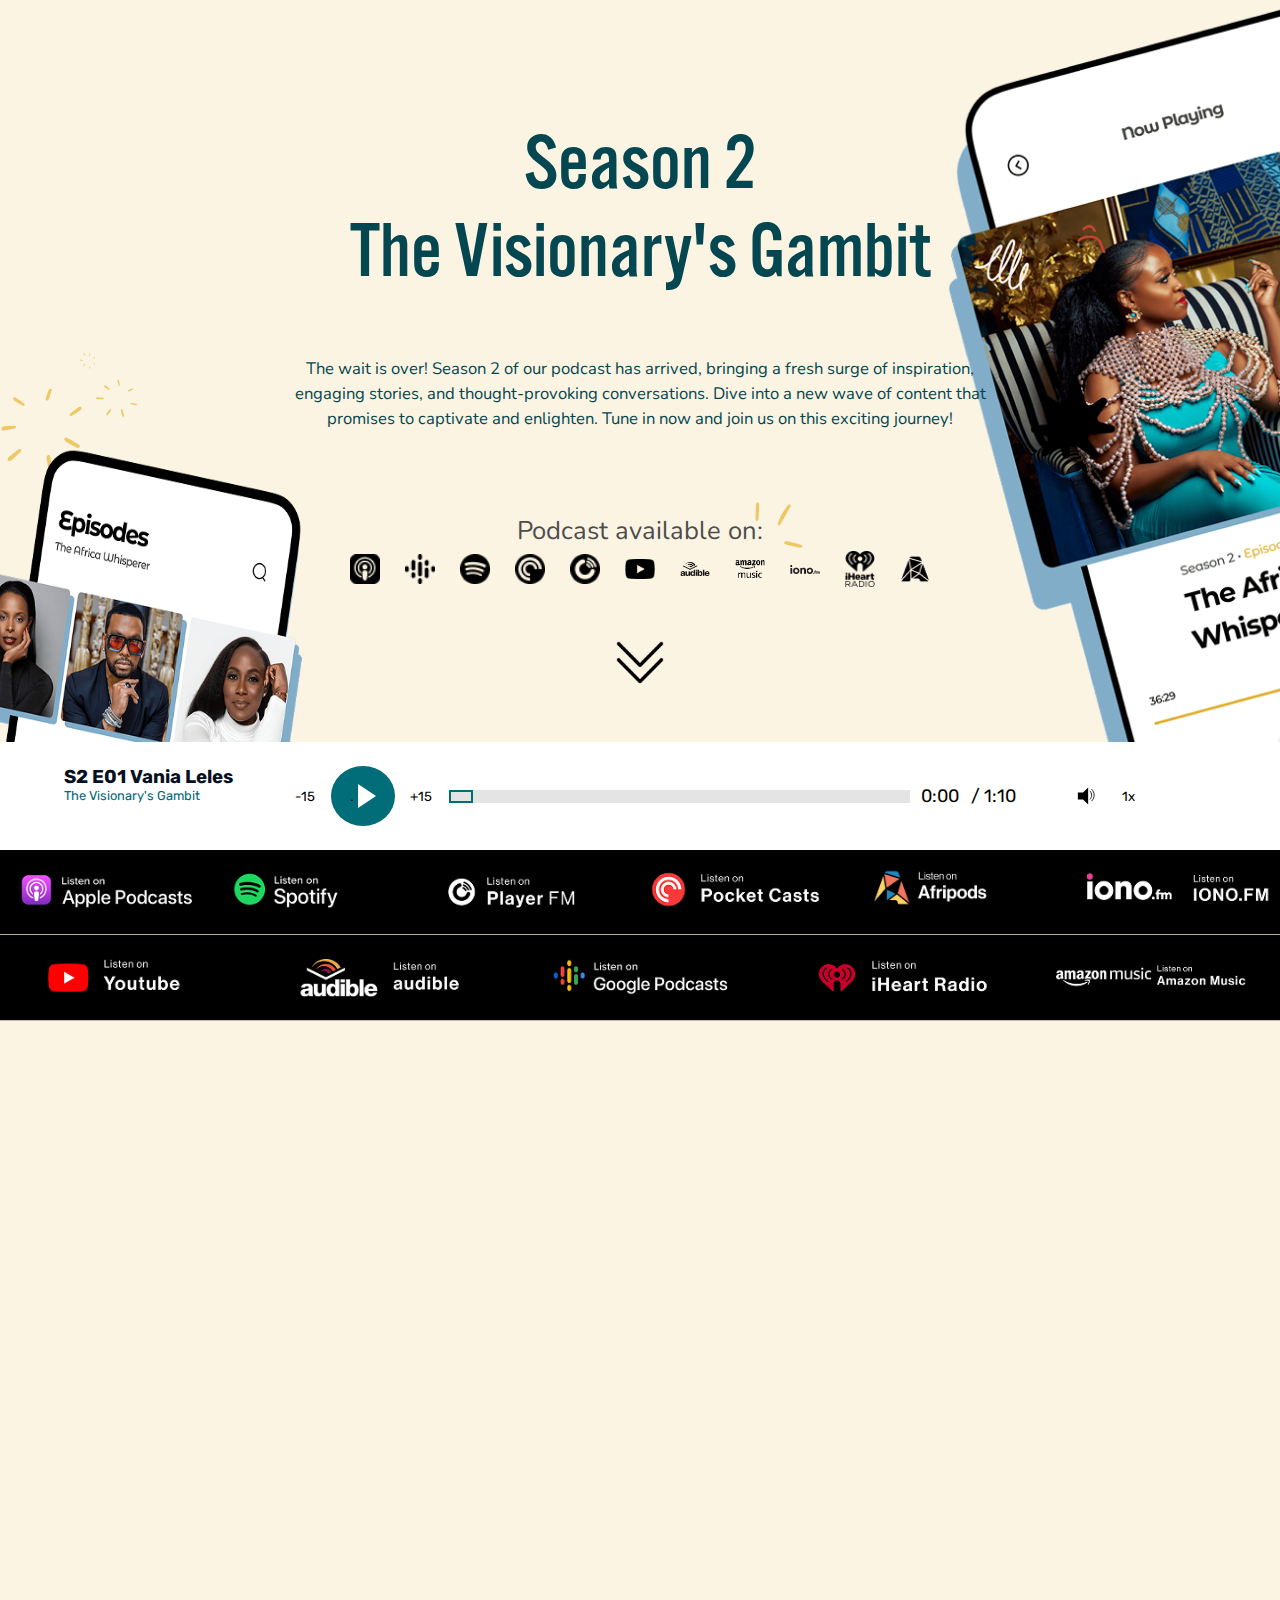
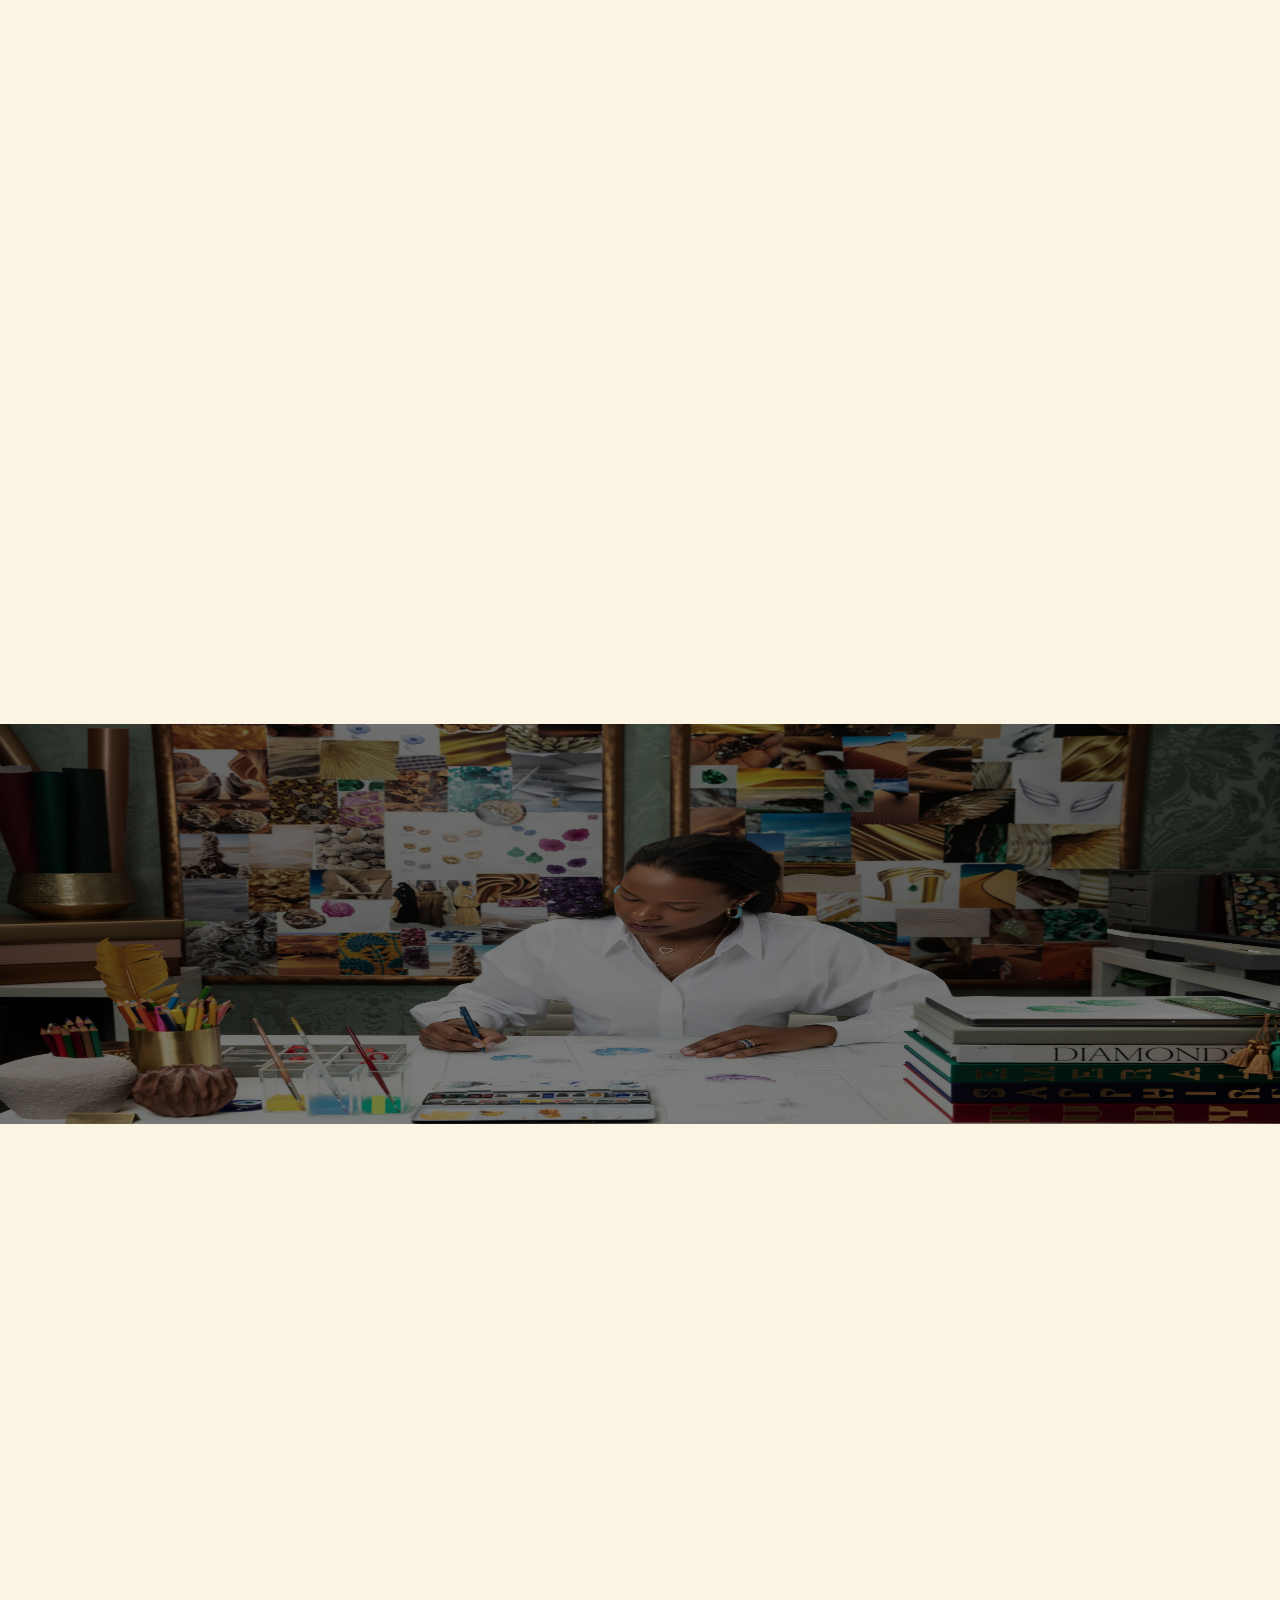
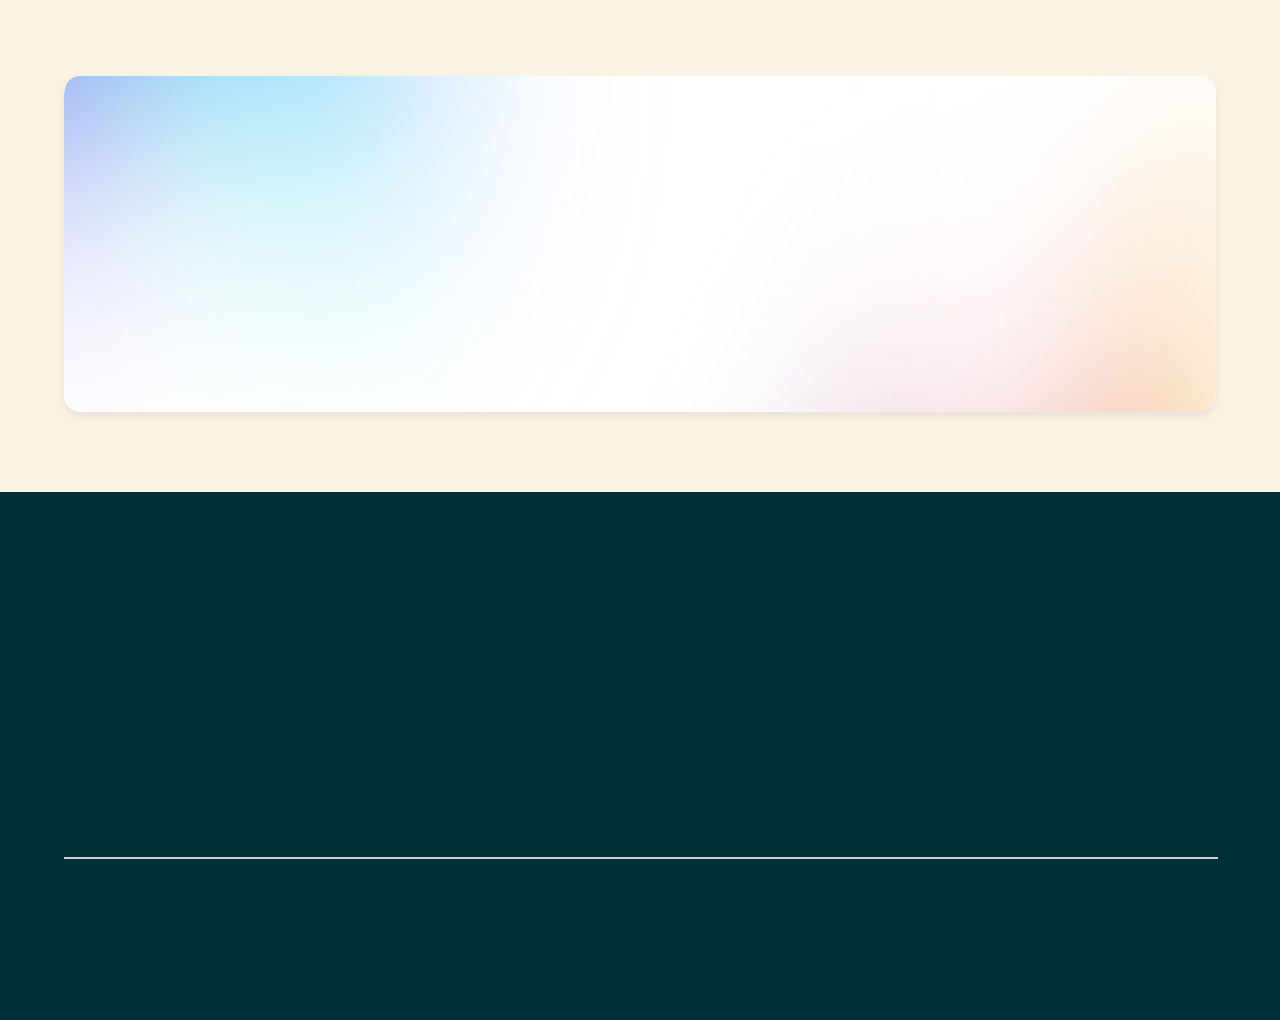
<file: index.html>
<!DOCTYPE html>
<html lang="en">
<head>
    <meta charset="UTF-8">
    <meta name="viewport" content="width=device-width, initial-scale=1.0">
    <title>Document</title>
    <link rel="preconnect" href="https://fonts.googleapis.com">
    <link rel="preconnect" href="https://fonts.gstatic.com" crossorigin>
    <link href="https://fonts.googleapis.com/css2?family=Nunito:ital,wght@0,200..1000;1,200..1000&display=swap" rel="stylesheet">
    <link rel="preconnect" href="https://fonts.googleapis.com">
    <link rel="preconnect" href="https://fonts.gstatic.com" crossorigin>
    <link href="https://fonts.googleapis.com/css2?family=Rubik:ital,wght@0,300..900;1,300..900&display=swap" rel="stylesheet">
    <link rel="stylesheet" href="AW.css">
</head>
<body>
        <div class="container">
            <div id="header-sentinel"></div>
            <header class="header">
            <nav class="header_content">
                <img src="./Images/Logo-green.svg.svg" alt="" class="header_logo">
                <button type="button" id="menu_button"><img src="./Images/menu.png" alt="">.</button>
                <div class="links_box">
                    <button type="button" id="x_button" ><img src="./Images/close.png" alt="">.</button>
                    <ul class="links">
                        <li><a href="./AW.html" class="link_item1"><span>•</span>HOME</a></li>
                        <li><a href="" class="link_item">ABOUT LEE</a></li>
                        <li><a href="" class="link_item">PODCAST</a></li>
                    </ul>
                    <ul class="links">
                        <li><a href="" class="link_item">OUR AWARDS</a></li>
                        <li><a href="" class="link_item">BLOG</a></li>
                        <li><a href="" class="link_item">SHE SPEAKS AFRICA</a></li>
                    </ul>
                    <button type="button" class="header_button button gradient-border" id="header-button"><img src="./Images/SVG1.png" alt="">GET IN TOUCH</button>
                </div>
            </nav>
        </header>
        <div class="menu"></div>
        <section class="hero_section section">
            <div class="hero_content reveal reveal-left">
                <h1 class="hero_title">Season 2 <br>
                    The Visionary's Gambit
                </h1>
                <p class="hero_desc">The wait is over! Season 2 of our podcast has arrived, bringing a fresh surge of inspiration,
engaging stories, and thought-provoking conversations. Dive into a new wave of content
that promises to captivate and enlighten. Tune in now and join us on this exciting journey!
                </p>
                <div class="podcast">
                    <p class="hero_subtext">Podcast available on:</p>
                    <div class="podcasts_logos">
                    <img src="./Images/Apple Podcast.png" data-src="./Images/Apple Podcast.png" alt="" class="podcast_logo">
                    <img src="./Images/Google Podcasts.png" data-src="./Images/Google Podcast.png" alt="" class="podcast_logo">
                    <img src="./Images/Spotify.png" data-src="./Images/Spotify.png" alt="" class="podcast_logo">
                    <img src="./Images/Pocket Casts.png" data-src="./Images/Pocket Casts.png" alt="" class="podcast_logo">
                    <img src="./Images/Player FM.png" data-src="./Images/PlayerFM.png" alt="" class="podcast_logo">
                    <img src="./Images/Youtube.png" data-src="./Images/Youtube.png" alt="" class="podcast_logo">
                    <img src="./Images/Audible.png" data-src="./Images/Audible.png" alt="" class="podcast_logo">
                    <img src="./Images/Amazon Music.png" data-src="./Images/AmazonMusic.png" alt="" class="podcast_logo">
                    <img src="./Images/Iono.png" data-src="./Images/Iono.png" alt="" class="podcast_logo">
                    <img src="./Images/iHeart Radio.png" data-src="./Images/iHeart Radio.png" alt="" class="podcast_logo">
                    <img src="./Images/Afripods.png" data-src="./Images/Afripods.png" alt="" class="podcast_logo">
                    </div>
                </div>
                <img src="./Images/noun-double-arrow-down-1624568.png" data-src="./Images/noun-double-arrow-down-1624568.png" class="arrow" alt="">
        </section>
        <section class="section">
            <div class="player_container">
                    <div class="player reveal reveal-left">
                        <div class="player_info">
                            <h3 class="player_title">S2 E01 Vania Leles
                            </h3>
                            <p class="player_category">The Visionary's Gambit</p>
                        </div>
                        <div class="audio_player">
                            <div class="aplayer">
                                <audio id="audio" src="./Audio.mp3">
                                </audio>
                                <button type="button" class="skip-btn" id="backward-btn">-15</button>
                                <button type="button" class="play-btn gradient-border" id="playBtn">.
                                    <div class="triangle"></div>
                                    <img src="./Images/PlayIcon.png" alt="" class="play-icon">
                                </button>
                                <button type="button" class="skip-btn" id="forward-btn">+15</button>
                                <input placeholder="0" type="range" id="seek" value="0" min="0" max="100">
                                <div class="player2">
                                    <p id="time"><span id="current_time">0:00</span> &nbsp; / <span id="duration">&nbsp;3:00</span>
                                </p>
                                <div class="volume-container">
                                    <button class="volume-btn" id="volBtn">.
                                        <svg width="64" height="64" viewBox="0 0 64 64" xmlns="http://www.w3.org/2000/svg">
                                            <rect width="64" height="64" fill="none"/>
                                            <path d="M16 24v16h12l12 12V12L28 24H16z" fill="#000"/>
                                            <path d="M44 20c2.7 2.7 4 6.3 4 10s-1.3 7.3-4 10" stroke="#000" stroke-width="2" fill="none"/>
                                            <path d="M48 16c4 4 6 9.3 6 14s-2 10-6 14" stroke="#000" stroke-width="2" fill="none"/>
                                        </svg>
                                    </button>
                                    <input placeholder="." type="range" id="volSlider" min="0" max="1" step="0.01" value="1">
                                </div>
                                <button type="button" class="skip-btn" id="repeat-btn">1x</button>
                                </div>
                            </div>
                        </div>
                    </div>
            </div>
            <div class="platform-section reveal reveal-left">
                    <img src="./Images/Platform 1 Section.png" data-src="./Images/Platform 1 Section.png" alt="" class="platform">
                    <img src="./Images/Platform 2 Section.png" data-src="./Images/Platform 2 Section.png" alt="" class="platform">
            </div>
        </section>
        <section class="section">
            <div class="about_content">
                    <div class="about_left reveal reveal-left">
                        <h2 class="about_title">About LEE KASUMBA</h2>
                        <p class="about_desc">
                            Lee Nabunya Kasumba, a Pan-African creative strategist, embraces
                            diverse African culture through her career in music, media, and popular
                            culture. With Ugandan origins, South African upbringing, and Pan-
                            African values, she champions excellence and upliftment. As a
                            conversationalist and industry expert, she underscores her commitment
                            to Africa’s rich talent and heritage.
                        </p>
                        <a href="">READ MORE ></a>
                    </div>
                    <div class="about_right reveal reveal-right">
                        <img src="./Images/Lee-Kasumba.webp.png" data-src="./Images/Lee-Kasumba.webp.png" alt="">
                    </div>
                </div>
        </section>
        <section class="section">
            <div class="episodes_section">
                <div class="episides_head reveal reveal-left">
                    <h2 class="episodes_header">Season 1 Episodes</h2>
                </div>
                <div class="more reveal reveal-left">
                    <a href="">BROWSE ALL ></a>
                    <div class="carousel_buttons">
                        <button type="button" class="carousel-button gradient-border" id="carousel-button-prev"></button>
                        <button type="button" class="carousel-button gradient-border" id="carousel-button-next"></button>
                    </div>
                </div>
                <div class="carousel reveal reveal-right" id="carousel">
                    <div class="episode_card">
                        <img src="./Images/episode9.png" data-src="./Images/episode9.png" alt="">
                        <div class="episode_details">
                            <button class="e-playBtn gradient-border">
                                <div class="e-triangle"></div>
                            </button>
                            <h3 class="episode_title">E09 Eric Kaduru</h3>
                            <p class="chessmasters">Chess Masters</p>
                            <p class="episode-metadata">September 20, 2023  Episode 9</p>
                        </div>
                    </div>
                    <div class="episode_card">
                        <img src="./Images/episode10.png" data-src="./Images/episode10.png" alt="">
                        <div class="episode_details">
                            <button class="e-playBtn gradient-border">
                                <div class="e-triangle"></div>
                            </button>
                            <h3 class="episode_title">E10 Agnes Soyode-Johnson</h3>
                            <p class="chessmasters">Chess Masters</p>
                            <p class="episode-metadata">September 20, 2023  Episode 10</p>
                        </div>
                    </div>
                    <div class="episode_card">

                        <img src="./Images/episode11.jpg" data-src="./Images/episode11.jpg" alt="">
                        <div class="episode_details">
                            <button class="e-playBtn gradient-border">
                                <div class="e-triangle"></div>
                        </button>
                        <h3 class="episode_title">E11 Ofentse Pitse</h3>
                        <p class="chessmasters">Chess Masters</p>
                        <p class="episode-metadata">September 20, 2023  Episode 11</p>
                    </div>
                </div>
                <div class="episode_card">
                        <img src="./Images/episode12.png" data-src="./Images/episode12.png" alt="">
                        <div class="episode_details">
                            <button class="e-playBtn gradient-border">
                                <div class="e-triangle"></div>
                            </button>
                            <h3 class="episode_title">E12 Chita Mumba Zulu</h3>
                            <p class="chessmasters">Chess Masters</p>
                            <p class="episode-metadata">September 20, 2023  Episode 12</p>
                        </div>
                    </div>
                    <div class="episode_card">
                        <img src="./Images/episode13.png"data-src="./Images/episode13.png" alt="">
                        <div class="episode_details">
                            <button class="e-playBtn gradient-border">
                                <div class="e-triangle"></div>
                            </button>
                            <h3 class="episode_title">E13 Omar Degan</h3>
                            <p class="chessmasters">Chess Masters</p>
                            <p class="episode-metadata">September 20, 2023  Episode 13</p>
                        </div>
                    </div>
            </div>
        </section>
        <section class="section">
            <div class="blog_section">
                <div class="blog_container">
                    <h1 class="blog_title reveal reveal-left">New Blog Post</h1>
                    <p class="blog_desc reveal reveal-left">Vania Leles: Restoring Africa’s Heritage, One Diamond at a Time.</p>
                    <button type="button" class="button reveal reveal-left gradient-border">READ MORE</button>
                </div>
            </div>
        </section>
        <section class="section">
            <div class="instagram_section">
                <h2 class="IG_header reveal reveal-left">Follow us On Instagram</h2>
                <div class="insta_content reveal reveal-right">
                    <img src="./Images/Link1.jpg" data-src="./Images/Link1.jpg" alt="" class="insta_image">
                    <img src="./Images/Link2.jpg" data-src="./Images/Link2.jpg" alt="" class="insta_image">
                    <img src="./Images/Link3.jpg" data-src="./Images/Link3.jpg" alt="" class="insta_image">
                </div>
            </div>
        </section>
        <section class="section">
            <div class="news_section">
                <div class="news_left reveal reveal-left">
                    <div class="news_texts">
                        <h2>Sign up for our newsletter!</h2>
                        <p>Get notified about updates and be the first to get early access to new episodes.</p>
                    </div>
                </div>
                <div class="news_form reveal reveal-right">
                    <div class="ninputs">
                        <input type="text" name="first-name" placeholder="Enter Your First Name" id="">
                        <input type="text" name="last-name" placeholder="Enter Your Last Name" id="">
                        <input type="email" name="email" placeholder="Enter Your Email Address" id="">
                    </div>
                    <div class="nbutton_box">
                        <button type="button" class="button gradient-border">SUBSCRIBE</button>
                    </div>
                </div>
            </div>
        </section>
        <footer>
            <div class="footer_contents">
                <div class="footer_top">
                    <div class="top p1 reveal reveal-left">
                        <img src="./Images/7c9122feb1fe8ab7cd3b3d92067972f02876684c.png" alt="">
                        <p>Navigating the intricate landscapes of business, culture and global influence from the African perspective.</p>
                    </div>
                    <div class="top p2 reveal reveal-right">
                        <h3>QUICK LINKS</h3>
                        <ul class="footer_links">
                            <li><a href="">About Lee Kasumba</a></li>
                            <li><a href="">Season 1 – Chess Masters</a></li>
                            <li><a href="">Season 2 – The Visionary’s Gambit</a></li>
                            <li><a href="">She Speaks Africa</a></li>
                            <li><a href="./Contact.html">Get in Touch</a></li>
                        </ul>
                    </div>
                    <div class="top p3 reveal reveal-left">
                        <h3>GET IN TOUCH</h3>
                        <div class="contacts">
                            <p>lee@theafricawhisperer.com</p>
                            <p>producer@theafricawhisperer.com</p>
                            <p>partnership@theafricawhisperer.com</p>
                            
                            <p>media@theafricawhisperer.com</p>
                        </div>
                    </div>
                    <div class="top p4 reveal reveal-right">
                        <h3>SUBSCRIBE AND FOLLOW US</h3>
                        <div class="socials_icons">
                            <img src="./Images/Twitter.png" alt=""class="social_icon">
                            <img src="./Images/Linkedin-icon-wrapper.png" alt="" class="social_icon gradient-border">
                            <img src="./Images/Instagram-icon-wrapper.png" alt="" class="social_icon">
                            <img src="./Images/Apple Podcast2.png" alt="" class="social_icon">
                            <img src="./Images/Google Podcast.png" alt="" class="social_icon">
                            <img src="./Images/Spotify2.png" alt="" class="social_icon">
                            <img src="./Images/Pocket Cast-icon-wrapper.png" alt="" class="social_icon">
                            <img src="./Images/Player FM-icon-wrapper.png" alt="" class="social_icon">
                            <img src="./Images/iheart-icon-wrapper.png" alt="" class="social_icon">
                            <img src="./Images/Youtube-icon-wrapper.png" alt="" class="social_icon">
                            <img src="./Images/Amazon Music-icon-wrapper.png" alt="" class="social_icon">
                            <img src="./Images/Afripods-icon-wrapper.png" alt="">
                        </div>
                        <div class="icons2">
                            <img src="./Images/Iono2.png" alt="" class="social_icon2">
                            <img src="./Images/Audible2.png" alt="" class="social_icon2">
                        </div>
                    </div>
                </div>
                <hr>
                <div class="footer_bottom ">
                    <p class="reveal reveal-left">Copyright © 2023 The Africa Whisperer – All Rights Reserved.</p>
                    <p class="reveal reveal-right">Powered by KoneWeb</p>
                </div>
            </div>
        </footer>
        <div id="popup-overlay" class="popup-overlay hidden">
        <div class="popup-box">
            <button class="close-popup" id="close-popup-btn">&times;</button>
            <div class="form-panel">
                <img src="./Images/Logo-green.svg.svg" class="sinlog_img form_img" alt="">
                <div class="form-container">
                    <form id="login-form" class="form">
                        <h2>Login</h2>
                        <div class="input-group">
                            <label for="login-email">Email</label>
                            <input type="email" id="login-email" required>
                        </div>
                        <div class="input-group">
                            <label for="login-password">Password</label>
                            <input type="password" id="login-password" required>
                        </div>
                        <button type="submit" class="gradient-border">Login</button>
                        <p>Don't have an account? <a href="#" id="show-signup">Sign up</a></p>
                    </form>
                    <form id="signup-form" class="form hidden">
                        <h2>Sign Up</h2>
                        <div class="input-group">
                            <label for="signup-username">Username</label>
                            <input type="text" id="signup-username" required>
                        </div>
                        <div class="input-group">
                            <label for="signup-email">Email</label>
                            <input type="email" id="signup-email" required>
                        </div>
                        <div class="input-group">
                            <label for="signup-password">Password</label>
                            <input type="password" id="signup-password" required>
                        </div>
                        <button type="submit" class="gradient-border">Sign Up</button>
                        <p>Already have an account? <a href="#" id="show-login">Login</a></p>
                    </form>
                </div>
            </div>
        </div>
    </div>
    </div>
    <script src="./AW.js"></script>
</body>
</html>
</file>
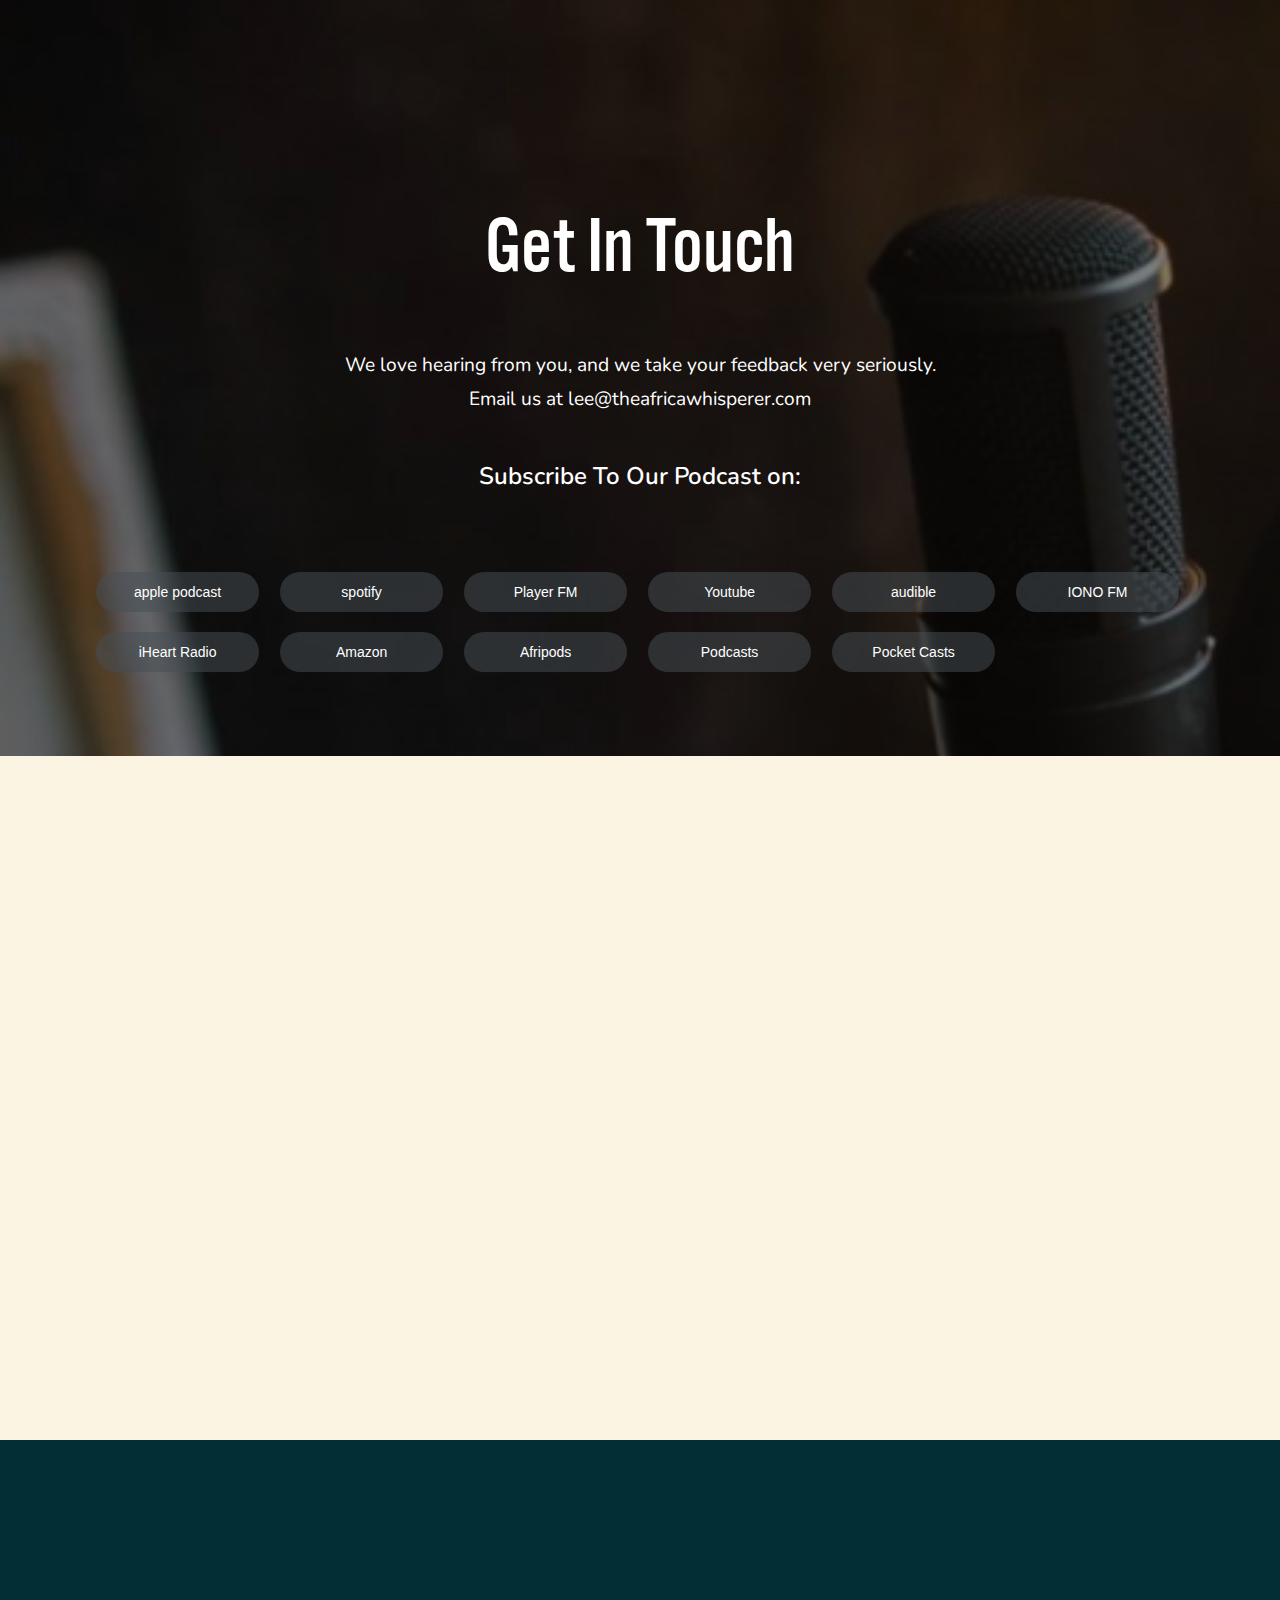
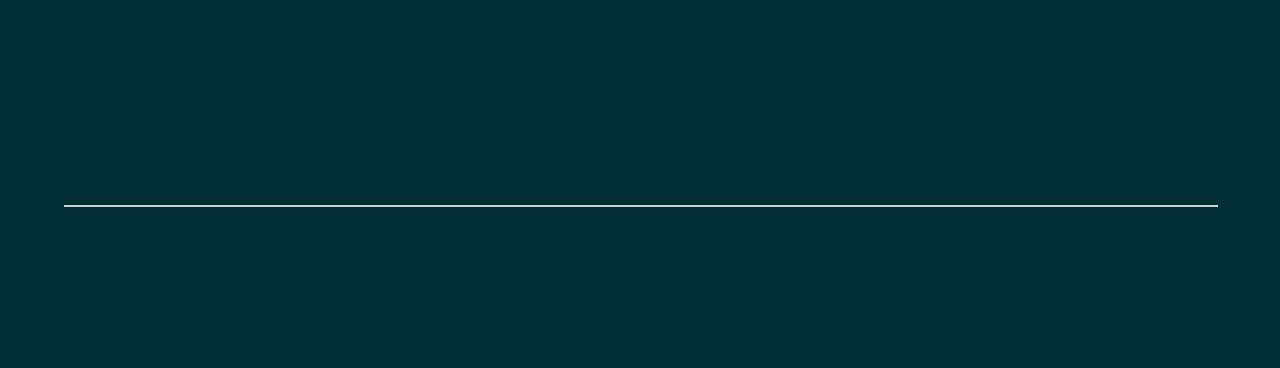
<file: Contact.html>
<!DOCTYPE html>
<html lang="en">
<head>
    <meta charset="UTF-8">
    <meta name="viewport" content="width=device-width, initial-scale=1.0">
    <title>Document</title>
    <link rel="preconnect" href="https://fonts.googleapis.com">
    <link rel="preconnect" href="https://fonts.gstatic.com" crossorigin>
    <link href="https://fonts.googleapis.com/css2?family=Nunito:ital,wght@0,200..1000;1,200..1000&display=swap" rel="stylesheet">
    <link rel="preconnect" href="https://fonts.googleapis.com">
    <link rel="preconnect" href="https://fonts.gstatic.com" crossorigin>
    <link href="https://fonts.googleapis.com/css2?family=Rubik:ital,wght@0,300..900;1,300..900&display=swap" rel="stylesheet">
    <link rel="stylesheet" href="Contact.css">
</head>
<body>
    <div class="container">
        <div id="header-sentinel"></div>
            <header class="header">
            <nav class="header_content">
                <img src="./Images/Logo-White.svg.svg" alt="" class="header_logo">
                <button type="button" id="menu_button"><img src="./Images/menu.png" alt="">-</button>
                <div class="links_box">
                    <button type="button" id="x_button" ><img src="./Images/close.png" alt="">-</button>
                    <ul class="links">
                        <li><a href="./AW.html" class="link_item1">HOME</a></li>
                        <li><a href="" class="link_item">ABOUT LEE</a></li>
                        <li><a href="" class="link_item">PODCAST</a></li>
                    </ul>
                    <ul class="links">
                        <li><a href="" class="link_item">OUR AWARDS</a></li>
                        <li><a href="" class="link_item">BLOG</a></li>
                        <li><a href="" class="link_item">SHE SPEAKS AFRICA</a></li>
                    </ul>
                    <button type="button" class="header_button button gradient-border" id="header-button"><img src="./Images/SVG.png" alt="">GET IN TOUCH</button>
                </div>
            </nav>
        </header>
        <section>
            <div class="section1">
                <div class="section1_content reveal reveal-right">
                    <h1 class="contact_title">Get In Touch</h1>
                    <div class="section1_desc">
                        <p>We love hearing from you, and we take your feedback very seriously.</p>
                        <p>Email us at lee@theafricawhisperer.com</p>
                    </div>
                    <p class="section1_subtitle">Subscribe To Our Podcast on:</p>
                    <div class="contact_buttons">
                        <button type="button" class="contact_button gradient-border">apple podcast</button>
                        <button type="button" class="contact_button gradient-border">spotify</button>
                        <button type="button" class="contact_button gradient-border">Player FM</button>
                        <button type="button" class="contact_button gradient-border">Youtube</button>
                        <button type="button" class="contact_button gradient-border">audible</button>
                        <button type="button" class="contact_button gradient-border">IONO FM</button>
                        <button type="button" class="contact_button gradient-border">iHeart Radio</button>
                        <button type="button" class="contact_button gradient-border">Amazon</button>
                        <button type="button" class="contact_button gradient-border">Afripods</button>
                        <button type="button" class="contact_button gradient-border">Podcasts</button>
                        <button type="button" class="contact_button gradient-border">Pocket Casts</button>
                    </div>
                </div>
            </div>
        </section>
        <section>
            <div class="section2">
                <div class="section2_content">
                    <div class="S2_left reveal reveal-left">
                        <h2 class="section2_head">Contact Us</h2>
                        <h3>GET IN TOUCH</h3>
                        <div class="left_emails">
                            <p>hello@theafricawhisperer.com</p>
                            <p>producer@theafricawhisperer.com</p>
                        </div>
                        <div class="lefticons">
                            <img src="./Images/span.elementor-button-icon1.png" alt="">
                            <img src="./Images/span.elementor-button-icon2.png" alt="">
                        </div>
                    </div>
                    <div class="S2_right reveal reveal-right">
                        <h2 class="section2_head">Send Us A Message</h2>
                        <p>Kindly fill the form below for all enquiries and our team will get in touch with you.</p>
                        <div class="name_box">
                            <input type="text" name="first-name" placeholder="First Name">
                            <input type="text" name="last-name" placeholder="Last Name">
                        </div>
                        <input type="email" name="email" id="" placeholder="Email">
                        <input type="text" name="message_area" placeholder="Enter Your Message" id="">
                        <button type="button" class="gradient-border" id="contacts_button">Submit</button>
                    </div>
                </div>
            </div>
        </section>
        <footer>
            <div class="footer_contents">
                <div class="footer_top">
                    <div class="top p1 reveal reveal-left">
                        <img src="./Images/7c9122feb1fe8ab7cd3b3d92067972f02876684c.png" alt="">
                        <p>Navigating the intricate landscapes of business, culture and global influence from the African perspective.</p>
                    </div>
                    <div class="top p2 reveal reveal-left">
                        <h3>QUICK LINKS</h3>
                        <ul class="footer_links">
                            <li><a href="">About Lee Kasumba</a></li>
                            <li><a href="">Season 1 – Chess Masters</a></li>
                            <li><a href="">Season 2 – The Visionary’s Gambit</a></li>
                            <li><a href="">She Speaks Africa</a></li>
                            <li><a href="./Contact.html">Get in Touch</a></li>
                        </ul>
                    </div>
                    <div class="top p3 reveal reveal-right">
                        <h3>GET IN TOUCH</h3>
                        <div class="contacts">
                            <p>lee@theafricawhisperer.com</p>
                            <p>producer@theafricawhisperer.com</p>
                            <p>partnership@theafricawhisperer.com</p>
                            
                            <p>media@theafricawhisperer.com</p>
                        </div>
                    </div>
                    <div class="top p4 reveal reveal-right">
                        <h3>SUBSCRIBE AND FOLLOW US</h3>
                        <div class="socials_icons">
                            <img src="./Images/Twitter.png" alt=""class="social_icon">
                            <img src="./Images/Linkedin-icon-wrapper.png" alt="" class="social_icon">
                            <img src="./Images/Instagram-icon-wrapper.png" alt="" class="social_icon">
                            <img src="./Images/Apple Podcast2.png" alt="" class="social_icon">
                            <img src="./Images/Google Podcast.png" alt="" class="social_icon">
                            <img src="./Images/Spotify2.png" alt="" class="social_icon">
                            <img src="./Images/Pocket Cast-icon-wrapper.png" alt="" class="social_icon">
                            <img src="./Images/Player FM-icon-wrapper.png" alt="" class="social_icon">
                            <img src="./Images/iheart-icon-wrapper.png" alt="" class="social_icon">
                            <img src="./Images/Youtube-icon-wrapper.png" alt="" class="social_icon">
                            <img src="./Images/Amazon Music-icon-wrapper.png" alt="" class="social_icon">
                            <img src="./Images/Afripods-icon-wrapper.png" alt="">
                        </div>
                        <div class="icons2">
                            <img src="./Images/Iono2.png" alt="" class="social_icon2">
                            <img src="./Images/Audible2.png" alt="" class="social_icon2">
                        </div>
                    </div>
                </div>
                <hr>
                <div class="footer_bottom ">
                    <p class="reveal reveal-left">Copyright © 2023 The Africa Whisperer – All Rights Reserved.</p>
                    <p class="reveal reveal-right">Powered by KoneWeb</p>
                </div>
            </div>
        </footer>
        <div id="popup-overlay" class="popup-overlay hidden">
        <div class="popup-box">
            <button class="close-popup" id="close-popup-btn">&times;</button>
            <div class="form-panel">
                <img src="./Images/Logo-green.svg.svg" class="sinlog_img form_img" alt="">
                <div class="form-container">
                    <form id="login-form" class="form">
                        <h2>Login</h2>
                        <div class="input-group">
                            <label for="login-email">Email</label>
                            <input type="email" id="login-email" required>
                        </div>
                        <div class="input-group">
                            <label for="login-password">Password</label>
                            <input type="password" id="login-password" required>
                        </div>
                        <button type="submit">Login</button>
                        <p>Don't have an account? <a href="#" id="show-signup">Sign up</a></p>
                    </form>
                    <form id="signup-form" class="form hidden">
                        <h2>Sign Up</h2>
                        <div class="input-group">
                            <label for="signup-username">Username</label>
                            <input type="text" id="signup-username" required>
                        </div>
                        <div class="input-group">
                            <label for="signup-email">Email</label>
                            <input type="email" id="signup-email" required>
                        </div>
                        <div class="input-group">
                            <label for="signup-password">Password</label>
                            <input type="password" id="signup-password" required>
                        </div>
                        <button type="submit">Sign Up</button>
                        <p>Already have an account? <a href="#" id="show-login">Login</a></p>
                    </form>
                </div>
            </div>
        </div>
    </div>
    </div>
    <script src="./AW.js"></script>
</body>
</html>
</file>
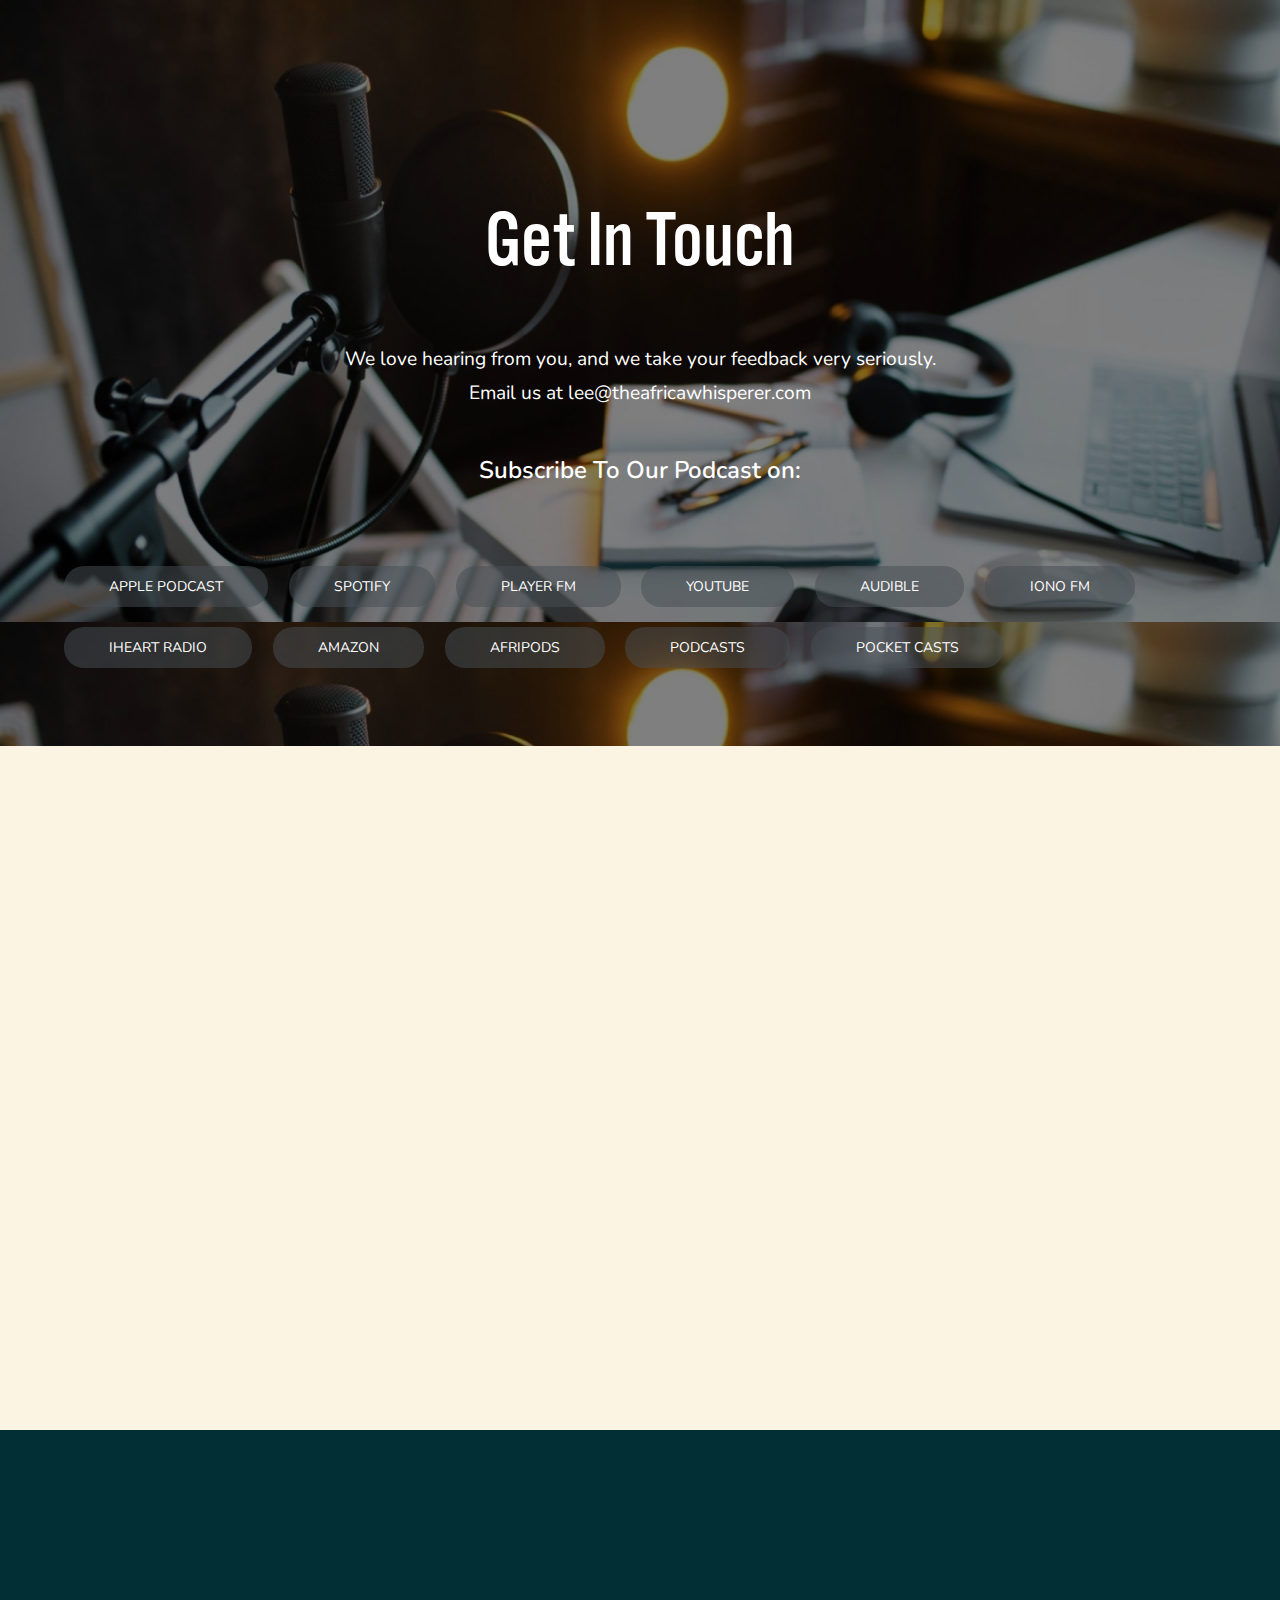
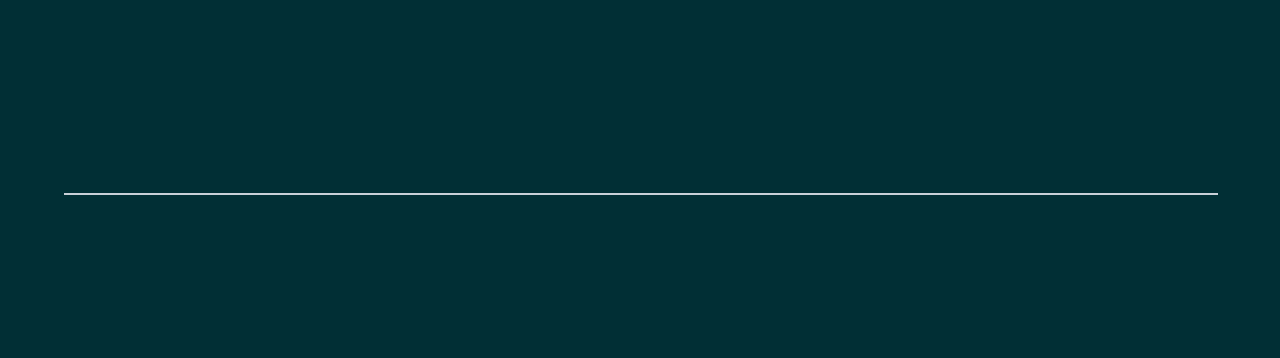
<file: contact.html>
<!DOCTYPE html>
<html lang="en">
<head>
    <meta charset="UTF-8">
    <meta name="viewport" content="width=device-width, initial-scale=1.0">
    <title>Document</title>
    <link rel="preconnect" href="https://fonts.googleapis.com">
    <link rel="preconnect" href="https://fonts.gstatic.com" crossorigin>
    <link href="https://fonts.googleapis.com/css2?family=Nunito:ital,wght@0,200..1000;1,200..1000&display=swap" rel="stylesheet">
    <link rel="preconnect" href="https://fonts.googleapis.com">
    <link rel="preconnect" href="https://fonts.gstatic.com" crossorigin>
    <link href="https://fonts.googleapis.com/css2?family=Rubik:ital,wght@0,300..900;1,300..900&display=swap" rel="stylesheet">
    <link rel="stylesheet" href="contact.css">
</head>
<body>
    <div class="container">
        <div id="header-sentinel"></div>
            <header class="header">
            <nav class="header_content">
                <img src="./Images/Logo-White.svg.svg" alt="" class="header_logo">
                <button type="button" id="menu_button"><img src="./Images/menu.png" alt="">-</button>
                <div class="links_box">
                    <button type="button" id="x_button" ><img src="./Images/close.png" alt="">-</button>
                    <ul class="links">
                        <li><a href="./index.html" class="link_item1">HOME</a></li>
                        <li><a href="" class="link_item">ABOUT LEE</a></li>
                        <li><a href="" class="link_item">PODCAST</a></li>
                    </ul>
                    <ul class="links">
                        <li><a href="" class="link_item">OUR AWARDS</a></li>
                        <li><a href="" class="link_item">BLOG</a></li>
                        <li><a href="" class="link_item">SHE SPEAKS AFRICA</a></li>
                    </ul>
                    <button type="button" class="header_button button gradient-border" id="header-button"><img src="./Images/SVG.png" alt="">GET IN TOUCH</button>
                </div>
            </nav>
        </header>
        <section>
            <div class="section1">
                <div class="section1_content reveal reveal-right">
                    <h1 class="contact_title">Get In Touch</h1>
                    <div class="section1_desc">
                        <p>We love hearing from you, and we take your feedback very seriously.</p>
                        <p>Email us at lee@theafricawhisperer.com</p>
                    </div>
                    <p class="section1_subtitle">Subscribe To Our Podcast on:</p>
                    <div class="contact_buttons">
                        <button type="button" class="contact_button gradient-border">APPLE PODCAST</button>
                        <button type="button" class="contact_button gradient-border">SPOTIFY</button>
                        <button type="button" class="contact_button gradient-border">PLAYER FM</button>
                        <button type="button" class="contact_button gradient-border">YOUTUBE</button>
                        <button type="button" class="contact_button gradient-border">AUDIBLE</button>
                        <button type="button" class="contact_button gradient-border">IONO FM</button>
                        <button type="button" class="contact_button gradient-border">IHEART RADIO</button>
                        <button type="button" class="contact_button gradient-border">AMAZON</button>
                        <button type="button" class="contact_button gradient-border">AFRIPODS</button>
                        <button type="button" class="contact_button gradient-border">PODCASTS</button>
                        <button type="button" class="contact_button gradient-border">POCKET CASTS</button>
                    </div>
                </div>
            </div>
        </section>
        <section>
            <div class="section2">
                <div class="section2_content">
                    <div class="S2_left reveal reveal-left">
                        <h2 class="section2_head">Contact Us</h2>
                        <h3>GET IN TOUCH</h3>
                        <div class="left_emails">
                            <p>hello@theafricawhisperer.com</p>
                            <p>producer@theafricawhisperer.com</p>
                        </div>
                        <div class="lefticons">
                            <img src="./Images/span.elementor-button-icon1.png" alt="">
                            <img src="./Images/span.elementor-button-icon2.png" alt="">
                        </div>
                    </div>
                    <div class="S2_right reveal reveal-right">
                        <h2 class="section2_head">Send Us A Message</h2>
                        <p>Kindly fill the form below for all enquiries and our team will get in touch with you.</p>
                        <div class="name_box">
                            <input type="text" name="first-name" placeholder="First Name">
                            <input type="text" name="last-name" placeholder="Last Name">
                        </div>
                        <input type="email" name="email" id="" placeholder="Email">
                        <input type="text" name="message_area" placeholder="Enter Your Message" id="">
                        <button type="button" class="gradient-border" id="contacts_button">Submit</button>
                    </div>
                </div>
            </div>
        </section>
        <footer>
            <div class="footer_contents">
                <div class="footer_top">
                    <div class="top p1 reveal reveal-left">
                        <img src="./Images/7c9122feb1fe8ab7cd3b3d92067972f02876684c.png" alt="">
                        <p>Navigating the intricate landscapes of business, culture and global influence from the African perspective.</p>
                    </div>
                    <div class="top p2 reveal reveal-left">
                        <h3>QUICK LINKS</h3>
                        <ul class="footer_links">
                            <li><a href="">About Lee Kasumba</a></li>
                            <li><a href="">Season 1 – Chess Masters</a></li>
                            <li><a href="">Season 2 – The Visionary’s Gambit</a></li>
                            <li><a href="">She Speaks Africa</a></li>
                            <li><a href="./Contact.html">Get in Touch</a></li>
                        </ul>
                    </div>
                    <div class="top p3 reveal reveal-right">
                        <h3>GET IN TOUCH</h3>
                        <div class="contacts">
                            <p>lee@theafricawhisperer.com</p>
                            <p>producer@theafricawhisperer.com</p>
                            <p>partnership@theafricawhisperer.com</p>
                            
                            <p>media@theafricawhisperer.com</p>
                        </div>
                    </div>
                    <div class="top p4 reveal reveal-right">
                        <h3>SUBSCRIBE AND FOLLOW US</h3>
                        <div class="socials_icons">
                            <img src="./Images/Twitter.png" alt=""class="social_icon">
                            <img src="./Images/Linkedin-icon-wrapper.png" alt="" class="social_icon">
                            <img src="./Images/Instagram-icon-wrapper.png" alt="" class="social_icon">
                            <img src="./Images/Apple Podcast2.png" alt="" class="social_icon">
                            <img src="./Images/Google Podcast.png" alt="" class="social_icon">
                            <img src="./Images/Spotify2.png" alt="" class="social_icon">
                            <img src="./Images/Pocket Cast-icon-wrapper.png" alt="" class="social_icon">
                            <img src="./Images/Player FM-icon-wrapper.png" alt="" class="social_icon">
                            <img src="./Images/iheart-icon-wrapper.png" alt="" class="social_icon">
                            <img src="./Images/Youtube-icon-wrapper.png" alt="" class="social_icon">
                            <img src="./Images/Amazon Music-icon-wrapper.png" alt="" class="social_icon">
                            <img src="./Images/Afripods-icon-wrapper.png" alt="">
                        </div>
                        <div class="icons2">
                            <img src="./Images/Iono2.png" alt="" class="social_icon2">
                            <img src="./Images/Audible2.png" alt="" class="social_icon2">
                        </div>
                    </div>
                </div>
                <hr>
                <div class="footer_bottom ">
                    <p class="reveal reveal-left">Copyright © 2023 The Africa Whisperer – All Rights Reserved.</p>
                    <p class="reveal reveal-right">Powered by KoneWeb</p>
                </div>
            </div>
        </footer>
        <div id="popup-overlay" class="popup-overlay hidden">
        <div class="popup-box">
            <button class="close-popup" id="close-popup-btn">&times;</button>
            <div class="form-panel">
                <img src="./Images/Logo-green.svg.svg" class="sinlog_img form_img" alt="">
                <div class="form-container">
                    <form id="login-form" class="form">
                        <h2>Login</h2>
                        <div class="input-group">
                            <label for="login-email">Email</label>
                            <input type="email" id="login-email" required>
                        </div>
                        <div class="input-group">
                            <label for="login-password">Password</label>
                            <input type="password" id="login-password" required>
                        </div>
                        <button type="submit">Login</button>
                        <p>Don't have an account? <a href="#" id="show-signup">Sign up</a></p>
                    </form>
                    <form id="signup-form" class="form hidden">
                        <h2>Sign Up</h2>
                        <div class="input-group">
                            <label for="signup-username">Username</label>
                            <input type="text" id="signup-username" required>
                        </div>
                        <div class="input-group">
                            <label for="signup-email">Email</label>
                            <input type="email" id="signup-email" required>
                        </div>
                        <div class="input-group">
                            <label for="signup-password">Password</label>
                            <input type="password" id="signup-password" required>
                        </div>
                        <button type="submit">Sign Up</button>
                        <p>Already have an account? <a href="#" id="show-login">Login</a></p>
                    </form>
                </div>
            </div>
        </div>
    </div>
    </div>
    <script src="./AW.js"></script>
</body>

</html>
</file>
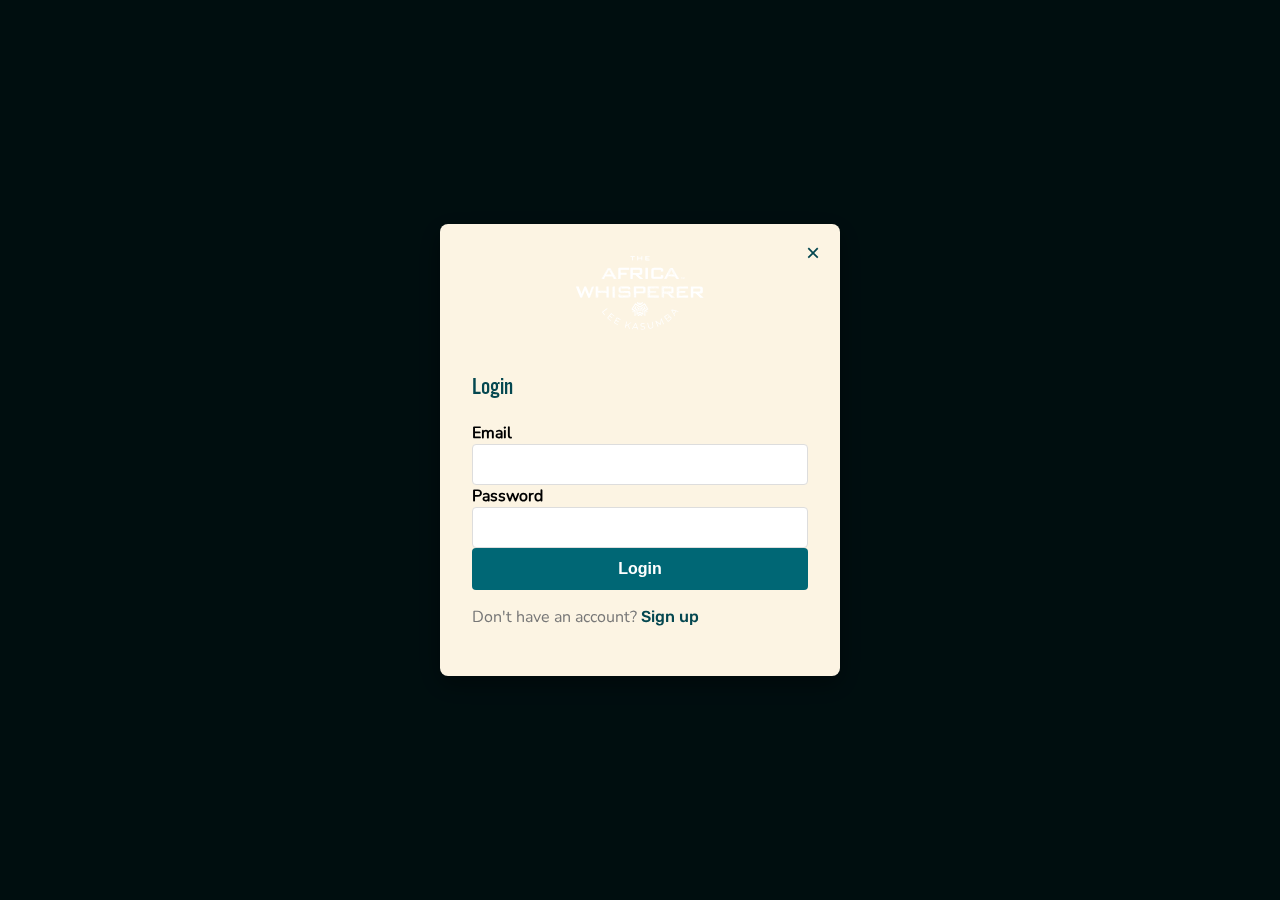
<file: Login&Signup.html>
<!DOCTYPE html>
<html lang="en">
<head>
    <meta charset="UTF-8">
    <meta name="viewport" content="width=device-width, initial-scale=1.0">
    <title>Login & Sign Up</title>
    <link rel="preconnect" href="https://fonts.googleapis.com">
    <link rel="preconnect" href="https://fonts.gstatic.com" crossorigin>
    <link href="https://fonts.googleapis.com/css2?family=Rubik:ital,wght@0,300..900;1,300..900;1,300..900&display=swap" rel="stylesheet">
    <link rel="stylesheet" href="Login&Signup.css">
</head>
<body>
    <div id="popup-overlay" class="popup-overlay">
        <div class="popup-box">
            <button class="close-popup" id="close-popup-btn">&times;</button>
            <div class="form-panel">
                <img src="./Images/Logo-White.svg.svg" class="sinlog_img form_img" alt="">
                <div class="form-container">
                    <form id="login-form" class="form">
                        <h2>Login</h2>
                        <div class="input-group">
                            <label for="login-email">Email</label>
                            <input type="email" id="login-email" required>
                        </div>
                        <div class="input-group">
                            <label for="login-password">Password</label>
                            <input type="password" id="login-password" required>
                        </div>
                        <button type="submit">Login</button>
                        <p>Don't have an account? <a href="#" id="show-signup">Sign up</a></p>
                    </form>
                    <form id="signup-form" class="form hidden">
                        <h2>Sign Up</h2>
                        <div class="input-group">
                            <label for="signup-username">Username</label>
                            <input type="text" id="signup-username" required>
                        </div>
                        <div class="input-group">
                            <label for="signup-email">Email</label>
                            <input type="email" id="signup-email" required>
                        </div>
                        <div class="input-group">
                            <label for="signup-password">Password</label>
                            <input type="password" id="signup-password" required>
                        </div>
                        <button type="submit">Sign Up</button>
                        <p>Already have an account? <a href="#" id="show-login">Login</a></p>
                    </form>
                </div>
            </div>
        </div>
    </div>
    <script src="AW.js"></script>
</body>
</html>
</file>
<file: AW.css>
@font-face {
    font-family: 'Alternate Gothic';
    src:url('./Fonts/Alternate\ Gothic\ No3\ D\ Regular.otf'),format('opentype');
    font-weight: normal;
    font-style: normal;
    font: optional;
}
@font-face {
    font-family: 'Nunito';
    src:url('./Fonts/Nunito-VariableFont_wght.ttf'),format('truetype');
    font-weight: normal;
    font-style: normal;
    font: optional;
}
*{
    /* outline: 1px solid darkcyan; */
}
.reveal {
    opacity: 0;
    transform: translateY(40px);
    transition: .7s ease-out;
}

.reveal.ractive {
    opacity: 1;
    transform: translateY(0);
}
.reveal-left {
    opacity: 0;
    transform: translateX(-50px);
    transition: .9s ease-out;
}

.reveal-left.ractive {
    opacity: 1;
    transform: translateX(0);
}

/* Slide from right */
.reveal-right {
    opacity: 0;
    transform: translateX(50px);
    transition: .9s ease-out;
}

.reveal-right.ractive {
    opacity: 1;
    transform: translateX(0);
}
.container{
    max-width: 1280px;
    margin: 0 auto;
    padding: 0;
    border: 0;
    width: 100%;
    height: 100%;
    background-image: url(./Images/Season2-TAW-Lee-2-min.webp.png),url(./Images/Episodes\ -\ Guests.png),url(./Images/Sparkle\ 2.png);
    background-repeat: no-repeat;
    background-position: 59rem 0rem,0 28rem,0 21rem;
    background-size: 26rem,19rem 22rem,auto;
}
html{
    padding: 0;
    margin: 0;
    max-width: 100%;
}
body{
    background-color: #FCF4E3;
    word-wrap: break-word;
    margin: 0;
    padding: 0;
    width: 100%;
    max-width: 100%;
    min-height: 100vh;
    box-sizing: border-box;
    font-family: 'Alternate Gothic';
}
section {
    width: 100%;
    box-sizing: border-box;
    display: flex;
    flex-direction: column;
    position: relative;
    justify-content: center;
    align-items: center;
}
h1, h2, h3, h4, h5, h6{
    margin: 0;
    padding: 0;
    color: #044750;
}
p{
    margin: 0;
    padding: 0;
    font-family: 'Nunito';
}
a:hover{
    text-decoration: underline !important;
}
li{
    list-style: none;
    margin: 0;
    padding: 0;
}
img{
    margin: 0;
    padding: 0;
}
.gradient-border {
    position: relative;
    z-index: 1;
    
}
.gradient-border:hover{
    transform: translateY(-2px);
    transition: transform .4s ease-in-out;
}
.gradient-border::after {
    content: "";
    position: absolute;
    inset: 0;
    padding: 2px; 
    border-radius: inherit;
    background: linear-gradient(90deg, #01bfcd, #D99B1A, #012F35);
    mask: 
        linear-gradient(#fff 0 0) content-box, 
        linear-gradient(#fff 0 0);
    -webkit-mask-composite: xor;
    mask-composite: exclude;
    opacity: 0;
    transition: opacity .5s ease-in-out;
}
.gradient-border:hover::after {
    opacity: 1;
}

header{
    width: 100%;
    max-width: 100vw;
    height: fit-content;
    padding: 0rem 1rem;
    box-sizing: border-box;
    gap: clamp(1rem, 30vw, 20rem);
    display: flex;
    /* position: relative;
    transition: all 0.3s ease;
    opacity: 0;
    transform: translateY(-50px); */
    /* animation: headerDrop .6s ease-out forwards; */
}
@keyframes headerDrop {
    to {
        opacity: 1;
        transform: translateY(0);
    }
}
header.sticky {
    position: fixed;
    top: 0;
    left: 0;
    right: 0;
    z-index: 9999;
}
.button{
    border-radius: 1.25rem;
    width: clamp(5rem, 8.5vw, 9rem);
    height: clamp(2rem, 3vw, 2.5rem);
    font-weight: 400;
    font-size: clamp(0.7rem, 1vw, 1rem);
    border: none;
    cursor: pointer;
    color: #fff;
}
#menu_button{
    font-size: 2rem;
    background-color:#008B9D;
    color:#FFFFFF;
    cursor: pointer;
    border: none;
    width: clamp(2.5rem, 3vw, 5rem);
    height: clamp(2.5rem, 3vw, 5rem);
    border-radius: 0.5rem;
    display: none;
}
#menu_button img{
    width: 100%;
    height: 100%;
}
#x_button{
    font-size: 2rem;
    background-color:transparent;
    color:#FFFFFF;
    cursor: pointer;
    border: 1px solid #008B9D;
    width: clamp(2.5rem, 3vw, 5rem);
    height: clamp(2.5rem, 3vw, 5rem);
    /* border-radius: 0.5rem; */
    display: none;
    filter: none;
    margin-top: 0.5rem;
    margin-left: 15rem;
}
#x_button img{
    width: 60%;
    height: 60%;
}
.header_content{
    display: flex;
    justify-content: space-between;
    align-items: center;
    width: 100%;
    height: 100%;
    flex-wrap: wrap;
    padding-top: 0.5rem;
}
.header_logo{
    width: clamp(6rem, 21vw, 18rem);
    height: auto;
    flex: 0 0 15%;
    position: relative;
    transition: all 0.3s ease;
    opacity: 0;
    transform: translateY(-50px);
    animation: headerDrop .6s ease-out forwards;
}
.links_box{
    display: flex;
    gap: 2rem;
    flex: 0 0 65%;
    opacity: 1 !important;
    visibility: visible;
}
.links_box *{
    /* opacity: 1 !important; */
    visibility: visible
}
.links_box.open {
    display: block;
    opacity: 1;
    animation-name: menu-open;
    animation-duration: 0.5s;
    animation-timing-function:ease-in;
    animation-direction: normal;
    animation-delay: 0s;
    animation-fill-mode: forwards;
}
.links_box.close {
    display: block;
    opacity: 1;
    animation-name: menu-close;
    animation-duration: 0.5s;
    animation-timing-function:ease-in;
    animation-direction: normal;
    animation-delay: 0s;
    animation-fill-mode: forwards;
}
@keyframes menu-open {
    0%{
        transform: translateX(-100%) ;
    }
    100%{
        transform: translateX(0%);
    }
}
@keyframes menu-close {
    0%{
        transform: translateX(0%) ;
    }
    100%{
        transform: translateX(-100%);
    }
}
.links{
    display: flex;
    gap: 2rem;
    position: relative;
    transition: all 0.3s ease;
    opacity: 0;
    transform: translateY(-50px);
    animation: headerDrop .6s ease-out .5s forwards;
}
.link_item{
    text-decoration: none;
    color: #044750;
    font-weight: 500;
    font-size: 1rem;
    font-family: 'Alternate Gothic';
}
/* .link_item:hover,.link_item1:hover{
    text-decoration: none !important;
} */
.link_item1{
    color: #061020;
    font-weight: 500;
    text-decoration: none;
    font-size: 1rem;
    font-family: 'Alternate Gothic';
    display: flex;
    gap: 0.5rem;
    align-items:start;
}
.link_item1 span{
    color: #F3D29B;
    font-size: 1.2rem;
    font-weight: 800;
    padding-top: 0;
    margin-top: 0;
}
.header_button{
    width: clamp(5rem, 10vw, 9rem);
    height: clamp(2rem, 3vw, 2.5rem);
    background: linear-gradient(to left,#008B9D,#006775);
    display: flex;
    justify-content: center;
    align-items: center;
    gap: 0;
    font-family: 'Alternate Gothic';
    position: relative;
    transition: all 0.3s ease;
    opacity: 0;
    transform: translateY(-50px);
    animation: headerDrop .6s ease-out 1s forwards;
}
.header_button img{
    margin-right: 3%;
}
.hero_section{
    width: 100%;
    /* height: calc(100vh - 80px); */
    /* height: clamp(21.875rem, 100vh, 40rem); */
    display: flex;
    max-width: 100vw;
}
.hero_content{
    width: 100%;
    height: 100%;
    display: flex;
    flex-direction: column;
    justify-content: center;
    align-items: center;
    text-align: center;
    box-sizing: border-box;
    gap: 3rem;
}
.hero_title{
    font-size: clamp(2rem, 7vw, 5rem);
    width: 90%;
    font-weight: 500;
    line-height: 1.1;
    margin-bottom: 1rem;
}
.hero_desc{
    font-size: clamp(1rem, 1.3vw, 1.5rem);
    width: 54%;
    font-weight: 400;
    line-height: 1.5;
    color: #044750;
}
.hero_subtext{
    font-size: clamp(1rem, 2vw, 3rem);
    width: 56%;
    font-weight: 400;
    line-height: 1.5;
    color: #4D4D4D;
}
.podcast{
    display: flex;
    flex-direction: column;
    align-items: center;
    padding-top: 2rem;
    background-image: url(./Images/Sparkle\ 1.png);
    background-repeat: no-repeat;
    background-position: 24rem 0;
}
.podcasts_logos{
    display:flex;
    justify-content:center;
    align-items:center;
    gap: clamp(1rem, 2vw, 3rem);
    flex-wrap: wrap; 
}
.podcast_logo{
    width: clamp(1rem, 2.3vw, 5rem);
    height: auto;
    flex: 0 0 auto; 
    height: auto;
}
.episode_card.active {
    transform: scale(1.06);
    opacity: 1;
    z-index: 3;
    flex: 0 0 320px; 
}
.episode_card.inactive {
    transform: scale(0.85);
    opacity: 0.85;
    flex: 0 0 220px; 
    margin: 0;
    padding: 0;
}
.arrow{
    width: clamp(2.5rem, 5vw, 10rem);
    margin-bottom: 3.5rem;
}
.player_container{
    width: 100%;
    /* height: clamp(8rem, 8vw, 10rem); */
    display: flex;
    justify-content: center;
    align-items: center;
    background-color: #FFFFFF;
}
.player{
    display: flex;
    flex-wrap: wrap;
    width: 100%;
    max-width: 90vw;
    background-color: #FFFFFF;
    height: 100%;
    margin: 1.5rem 0;
}
.player_info{
    display: flex;
    flex-direction: column;
    justify-content: center;
    align-items: start;
    width: 20%;
    flex: 0 0 19%;
    height: 100%;
}
.player_title{
    color: #061020;
    font-family:"Rubik" ;
    font-weight: bolder;
}
.player_category{
    color: #006775;
    font-family: "Rubik";
    font-size: 0.8rem;
}
.audio_player{
    display: flex;
    justify-content: center;
    align-items: center;
    height: 100%;
    flex: 0 0 80%;
    
}
.audio{
    width: 100%;
    /* height: 100%; */
    background-color: #FFFFFF;
}
.aplayer {
    display: flex;
    align-items: center;
    gap: 1%;
    width: 100%;
    height: 100%;
    justify-content: center;
}
/* .aplayer button{
    filter: drop-shadow(0px 0px 0px rgba(0, 0, 0, 0));
}
.aplayer button:hover{
    filter: brightness(0.8);
} */
.play-btn {
    width: 60px;
    height: 60px;
    border-radius: 50%;
    border: none;
    background: #006D78;
    display: flex;
    align-items: center;
    justify-content: center;
    cursor: pointer;
    flex: 0 0 7%;
}
.play-icon {
    width: 40%;
    height: 40%;
    display: none;
}
.triangle {
    width: 0;
    height: 0;
    border-left: 18px solid white;
    border-top: 12px solid transparent;
    border-bottom: 12px solid transparent;
    margin-left: 4px;
}
#seek {
    width: 26rem;
    background-color: white;
    -webkit-appearance: none;
    appearance: none;
    flex: 0 0 50%;
}
#seek::-webkit-slider-runnable-track {
    background:rgb(228, 228, 228);
    border-radius: 0;
    height: 0.8rem;
}
#seek::-webkit-slider-thumb{
    -webkit-appearance: none; 
    appearance: none;
    border: 2px solid #006D78; 
    box-shadow: 0 0 0 0 transparent;
    width: 1.5rem;
    height: 0.8rem;
    cursor: pointer;
}
.player2{
    display: flex;
    flex: 0 0 30%;
}
#time {
    font-size: 18px;
    font-family: 'Rubik';
    flex: 0 0 50%;
    align-content: center;
}
.volume-container {
    position: relative;
    display: flex;
    align-items: center;
    flex: 0 0 20%;
}
.volume-btn {
    background: transparent;
    border: none;
    color: white;
    width: 45px;
    height: 45px;
    border-radius: 50%;
    cursor: pointer;
    font-size: 20px;
    display: flex;
    justify-content: center;
    align-items: center;
}

#volSlider {
    width: 120px;
    margin-left: 10px;
    display: none;
    transition: opacity 0.2s;
}
.skip-btn{
    background-color: transparent;
    border: none;
    font-family: 'Rubik';
    flex: 0 0 2%;
}
#repeat-btn{
    background-color: transparent;
    border: none;
    font-family: 'Rubik';
    flex: 0 0 10%;
}
.platform-section{
    display: flex;
    justify-content: center;
    align-items: center;
    flex-direction: column;
    width: 100%;
    flex-wrap: wrap;
}
.platform{
    width: 100%;
    /* height: auto; */
    flex: 0 0 50%;
    margin: 0;
}
.about_container{
    width: 100%;
    display: flex;
    justify-content: center;
    align-items: center;
}
.about_content{
    width: 100%;
    max-width: 90vw;
    height: fit-content;
    display: flex;
    flex-wrap: wrap;
    justify-content: center;
    align-items: center;
    margin: 7rem 0;
    /* margin-bottom: 10rem; */
}
.about_left{
    flex: 0 0 50%;
    display: flex;
    justify-content: center;
    /* align-items: center; */
    flex-direction: column;
    gap: 1.8rem;
    /* margin: 6rem 0; */
}
.about_title{
    font-size:4rem;
    font-weight: 500;
}
.about_desc{
    font-size:medium;
    font-weight: 400;
    line-height: 1.7;
    width: 76%;
}
.about_left a{
    text-decoration: none;
    color: #044750;
    margin-left: 1.5rem;
    font-size: large;
}
.about_right{
    display: flex;
    flex: 0 0 50%;
}
.about_right img{
    width: 100%;
    height: auto;
}
.episodes_section{
    display: flex;
    flex-direction: column;
    justify-content: center;
    align-items: center;
    width: 100%;
    max-width: 90vw;
    gap: 0.8rem;
    margin-bottom: 0.5rem;
}
.episides_head{
    width: 90%;
}
.more{
    width: 100%;
    display: flex;
    align-items: flex-end;
    justify-content: center;
}
.more a{
    flex: 0 0 40%;
    width: 50%;
    font-size:smaller;
    font-family: 'Rubik';
    color: #044750;
    text-decoration: none;
}
.carousel_buttons{
    flex: 0 0 50%;
    width: 50%;
    display: flex;
    gap: 1rem;
    justify-content: flex-end;
}
.carousel-button{
    width: 35px;
    height: 35px;
    border-radius: 50%;
    border: none;
    cursor: pointer;
    filter: drop-shadow(0px 4px 4px rgba(0, 0, 0, 0.25));
}
.carousel_buttons, .carousel-button {
    position: relative;
    z-index: 50;
}
.carousel{
    width: 100%;
    display: flex;
    overflow-x: auto;
    gap: 0.6rem;
    scroll-behavior: smooth;    
    scroll-snap-type: x mandatory;
    -webkit-overflow-scrolling: touch;
    margin: 2rem 0;
}
.episode_card{
    flex: 0 0 25%;
    width: 300px;
    height: 288px;
    display: flex;
    position: relative;
    scroll-snap-align: center;
    transition: transform 220ms ease, opacity 220ms ease, flex-basis 220ms ease;
    transform-origin: center center;
}
.carousel::-webkit-scrollbar { display: none; }

.episode_card img{
    width: 100%;
    height: 100%;
    border-radius: 0.5rem;
}
.episode_details{
    position: absolute;
    width: 100%;
    height: 100%;
}
.e-playBtn {
    width: 45px;
    height: 45px;
    border-radius: 50%;
    border: none;
    background: white;
    display: flex;
    align-items: center;
    justify-content: center;
    cursor: pointer;
    position: absolute;
    top: 14.5rem;
    left: 1rem;
}
.e-triangle {
    width: 0;
    height: 0;
    border-left: 14px solid #6D727C;
    border-top: 8px solid transparent;
    border-bottom: 8px solid transparent;
    margin-left: 4px;
}
.episode_title{
    position: absolute;
    color: #FFFFFF;
    font-weight: 400;
    top: 14.5rem;
    left: 5rem;
    /* width: 70%; */
}
.chessmasters{
    color: white;
    font-size:x-small;
    position: absolute;
    top: 12rem;
    left: 2rem;
}
.episode-metadata{
    position: absolute;
    color: white;
    font-size: x-small;
    background-color: #626C7566;
    padding: 0.15rem 0.4rem;
    border-radius: 0.5rem;
    left: 7rem;
    top: 0.7rem;
}
.blog_section{
    background-image: url(./Images/60a8c539dadabe677a18b2268acd1e7b785bc6a5.jpg);
    background-repeat: no-repeat;
    background-size: 100% 100%;
    width: 100%;
    height: 25rem;
}
.blog_container{
    width: 100%;
    height: 100%;
    /* background-color: #020101; */
    background: rgba(0, 0, 0, 0.5);
    /* filter: opacity(0.5); */
    display: flex;
    flex-direction: column;
    justify-content: center;
    align-items: center;
    gap: 1.5rem;
}
.blog_title{
    color:#FFFFFF ;
    font-size: clamp(2rem, 7vw, 5.1rem);
    font-weight: 500;
    filter:opacity(1);
}
.blog_desc{
    color: #FFFFFF;
}
.blog_container button{
    background-color: #F3D29B;
    width: clamp(7rem, 9vw, 9rem);
    height: clamp(2.5rem, 3vw, 3rem);
}
.instagram_section{
    width: 100%;
    max-width: 90vw;
    display: flex;
    flex-direction: column;
    gap: 1.5rem;
    margin-top: 4rem;
}
.insta_content{
    width: 100%;
    display: flex;
    gap: 1%;
    flex-wrap: wrap;
}
.insta_image{
    flex: 0 0 32.6%;
    width: 100%;
    height: auto;
}
.news_section{
    width: 100%;
    max-width: 90vw;
    height: 21rem;
    background-image: url(./Images/6a0a6607b5b1699ece8284a1cd47870ba0c896ee.jpg);
    background-repeat: no-repeat;
    background-size: 100% 100%;
    margin-top: 4rem;
    margin-bottom: 5rem;
    display: flex;
    justify-content: center;
    align-items: center;
    border-radius: 1rem;
    filter: drop-shadow(0px 4px 4px #160C6017);
}
.news_left{
    flex: 0 0 50%;
    height: 100%;
    width: 50%;
    display: flex;
    justify-content: center;
    align-items: center;
    gap: 1rem;
    /* margin-left: 15rem; */
}
.news_texts p{
    width: 75%;
    color: #6D727C;
    font-weight: 400;
}
.news_texts h2{
    font-weight: 500;
}
.news_texts{
    width: 100%;
    max-width: 85%;
    height: fit-content;
    display: flex;
    flex-direction: column;
    justify-content: center;
    align-items: flex-start;
    gap: 1rem;
}
.news_form{
    flex: 0 0 50%;
    height: 100%;
    display: flex;
    flex-direction: column;
    justify-content:flex-end;
    align-items: flex-start;
    /* margin-top: 5rem; */
    /* gap: 1rem; */
}
.ninputs{
    width: 100%;
    display: flex;
    flex-direction: column;
    flex: 0 0 70%;
    height: fit-content;
    justify-content: flex-end;
    align-items: flex-start;
    gap: 1rem;
}
.ninputs input{
    width: 80%;
    height: clamp(2rem, 3vw, 2.5rem);
    border: 1px solid #ECF2F7;
    border-radius: 5rem;
    padding-left: 1rem;
    box-sizing: border-box;
    filter: drop-shadow(0px 4px 4px #160C6017);
}
.nbutton_box{
    display: flex;
    width: 80%;
    flex: 0 0 30%;
    align-items: center;
    justify-content: flex-end;
}
.news_form button{
    width: clamp(6rem, 9vw, 9rem);
    height: clamp(2rem, 3vw, 3rem);
    background:black;
    border: none;
    color: #FFFFFF;
    cursor: pointer;
    
}
footer{
    width: 100%;
    height: 25rem;
    background-color: #012F35;
    display: flex;
    justify-content: center;
    align-items: center;
    padding: 4rem 0;
}
footer hr{
    border: 1px solid #C9D0D8;
    width: 100%;
}
footer p{
    color: #BEC6CF;
    font-weight: 400;
    text-align: center;
    /* font-size:medium; */
}
footer h3{
    color: #FFFFFF;
    font-weight: 500;
}
footer a,p{
    font-size: clamp(0.6rem, 3.4vw, 1rem);
}
.footer_contents{
    width: 100%;
    max-width: 90vw;
    height: 100%;
    display: flex;
    flex-direction: column;
    justify-content: center;
    align-items: center;
    gap: 1rem;
}
.footer_top{
    flex: 0 0 70%;
    width: 100%;
    height: fit-content;
    display: flex;
    justify-content: center;
    align-items: center;
    gap: 2.3rem;
}
.footer_bottom{
    flex: 0 0 20%;
    width: 100%;
    height: fit-content;
    display: flex;
    justify-content: space-between;
    align-items: center;
}
.footer_bottom p{
    color: #B3D2DE;
    /* font-size: large; */
}
.top{
    flex: 0 0 22%;
    height: 100%;
    display: flex;
    flex-direction: column;
    justify-content:flex-start;
    align-items:flex-start;
    gap: 2rem;
}
.top h3{
    font-size:clamp(1rem, 5.45vw, 1.17rem)
}
.p1{
    align-items: center;
}
.p1 img{
    width: clamp(6rem, 17vw, 18rem);
    height: auto;
}
.p1 p{
    line-height:2rem;
}
.p2{
    gap: 1.5rem;
}
.p2 a{
    text-decoration: none;
    color: #B4C2D1;
    /* font-size: medium; */
    font-size: clamp(0.6rem, 3vw, 1rem);
    font-family: 'Nunito';
    font-weight: 400;
}
.p2 ul{
    padding: 0;

}
.p4{
    display: flex;
    flex-direction: column;
}
.footer_links{
    display: flex;
    flex-direction: column;
    gap: 1rem;
}
.contacts{
    display: flex;
    flex-direction: column;
    align-items: flex-start;
    gap: 1rem;
}
.socials_icons{
    display: grid;
    grid-template-columns: repeat(4, minmax(3.5rem, 5rem));
    gap: 0.9rem;
    align-items: center;
    justify-items: center;
}
.socials_icons a,
.socials_icons img{
    display: block;
    width: 100%;
    height: auto;
    max-width: 4rem;
}
.icons2{
    display: flex;
    flex-direction: column;
}
.socials_icons2{
    flex: 0 0 50%;
}
@media (max-width: 900px) {
    .links_box *{
    opacity: 1 !important;
    /* visibility: visible */
}
    .header_logo{
        flex: 0 0 30%;
    }
    .links_box{
        display: none;
    }
    #menu_button{
        display: block;
    }
    .hero_desc{
        width: 82%; 
    }
    .triangle{
        border-left: 14px solid white;
        border-top: 8px solid transparent;
        border-bottom: 8px solid transparent;
    }
    .about_left,.about_right{
        flex: 0 0 100%;
    }
    .about_desc{
        width: 100%;
    }
    .insta_image{
        flex: 0 0 100%;
    }
    .aplayer {
        flex-wrap: wrap;
    }
    .volume-container{
        flex: 0 0 10%;
    }
    .play-btn{
        flex: 0 0 12.5%;
        height: 41px;
    }
    #time{
        flex: 0 0 23%;
    }
    .top{
        flex: 0 0 20%;
        flex-direction: row;
        gap: 1.5rem;
        width: 100%;
    }
    .top *{
        margin: 0;
    }
    .p2,.p3{
        flex-direction: column;
    }
    .p4{
        align-items: flex-end;
        flex-wrap: wrap;
    }
    .socials_icons{
        width: 50%;
    }
    .icons2{
        width: 28%;
        flex-direction: row;
    }
    .p4 h3{
        margin-top: 0.5rem;
        width: 100%;
    }
    .footer_links{
        width: 100%;
        display: flex;
        flex-direction: row;
    }
    .contacts{
        width: 100%;
        display: flex;
        flex-direction: row;
        flex-wrap: wrap;
        gap: 0.3rem;
    }
    .footer_top{
        flex-direction: column;
        gap: 0rem;
    }
    .p1 p {
    line-height: 1.5rem;
}
    .socials_icons{
        grid-template-columns: repeat(4, minmax(2.6rem, 3rem));
        width: 50%;
    }
    .icons2{
        width: 50%;
    }
    .footer_bottom{
        flex: 0 0 5%;
    }
    .news_section{
        flex-direction: column;
    }
    .news_left{
        width: 100%;
    }
    .news_texts{
        width: 100%;
        max-width: 100%;
        text-align: center;
    }
    .news_texts *{
        width:100%
    }
    .news_texts p{
        width: 100%;
    }
    .news_form{
        width: 100%;
    }
}
@media (max-width: 600px) {
    .socials_icons{
        grid-template-columns: repeat(6, minmax(2rem, 2.5rem));
        gap: 0.6rem;
        width: 100%;
    }
    .player_info{
        width: 100%;
        flex: 0 0 100%;
    }
    .audio_player{
        flex: 0 0 100%;
        max-width: 100%;
    }
    .aplayer{
        justify-content: flex-start;
    }
    .player{
        gap: 1rem;
    }
    .hero_desc {
        width: 100%;
    }
    .episode_card {
        flex: 0 0 50%;
    }
}
@media (max-width: 500px) {
    .socials_icons{
        grid-template-columns: repeat(4, minmax(2rem, 2.5rem));
        justify-items: center;
        width: 100%;
    }
    .top{
        gap: 0.5rem;
    }
    .episode_card{
        flex: 0 0 100%;
    }
}
@media (max-width: 380px) {
    .socials_icons{
        grid-template-columns: repeat(6, minmax(3rem, 2.5rem));
        justify-items: center;
        width: 100%;
        gap: 0;
    }
    .top{
        gap: 0.5rem;
    }
    .episode_card{
        flex: 0 0 100%;
    }
}
/*pop up*/
.popup-overlay {
    position: fixed;
    top: 0;
    left: 0;
    width: 100%;
    height: 100%;
    background: rgba(0,0,0,0.7);
    display: flex;
    justify-content: center;
    align-items: center;
    z-index: 1000;
    transition: opacity 0.3s ease; 
    opacity: 1; 
}
.popup-overlay.hidden {
    opacity: 0;
    pointer-events: none;
}
.popup-box {
    background-color: #FCF4E3; 
    padding: 0; 
    border-radius: 8px; 
    box-shadow: 0 8px 25px rgba(0, 0, 0, 0.4);
    width: 90%;
    max-width: 400px; 
    position: relative;
    animation: popupFade 0.3s ease-in-out;
    animation: pulseGrow 1s ease-in-out ;

}
@keyframes popupFade {
    from { transform: scale(0.95) translateY(20px); opacity: 0; }
    to { transform: scale(1) translateY(0); opacity: 1; }
}
.form-panel {
    display: flex;
    flex-direction: column;
    gap: 1.5rem;
    justify-content: center;
    align-items: center;
    padding: 2rem;
    min-height: auto;
}
.sinlog_img {
    width: 8rem;
    height: auto;
}
.form-container {
    background-color: transparent;
    padding: 0; 
    box-shadow: none;
    width: 100%;
    max-width: 100%; 
}
@keyframes pulseGrow {
    0% {
        transform: scale(0);
        box-shadow: none;
    }
    100% {
        transform: scale(1);
        box-shadow: 0 0 40px rgba(0, 168, 181, 0.9);
    }
}
.close-popup {
    position: absolute;
    top: 10px;
    right: 15px;
    background: none;
    border: none;
    font-size: 24px;
    color: #044750; 
    cursor: pointer;
    font-weight: 300;
    padding: 5px;
}
.form h2 {
    margin-bottom: 1.5rem; 
}
.input-group{
    margin-bottom: 1.5rem;
}
.input-group label {
    font-weight: 500;
}
.input-group input {
    width: 100%; 
    padding: 0.75rem; 
    border: 1px solid #ddd; 
    border-radius: 4px; 
    box-sizing: border-box; 
}
.form button {
    width: 100%; 
    padding: 0.75rem; 
    border: none; 
    border-radius: 4px; 
    background-color: #006775; 
    color: white; 
    font-size: 1rem;
    font-weight: bold; 
    cursor: pointer; 
    transition: background-color 0.3s ease; 
}
.form button:hover {
    background-color: #044750; 
}
.form p {
    margin-top: 1rem; 
    color: #777; 
}
.form p a {
    color: #044750; 
    text-decoration: none; 
    font-weight:500;
    font-family: 'Rubik', sans-serif; 
}
.form.hidden {
    display: none;
}

.open-popup-btn {
    padding: 15px 30px;
    font-size: 1.1rem;
    cursor: pointer;
    border: none;
    border-radius: 6px;
    background: #00A8B5;
    color: #fff;
    font-weight: bold;
}
</file>
<file: Contact.css>
@font-face {
    font-family: 'Alternate Gothic';
    src:url('./Fonts/Alternate\ Gothic\ No3\ D\ Regular.otf'),format('opentype');
    font-weight: normal;
    font-style: normal;
    font: optional;
}
@font-face {
    font-family: 'Nunito';
    src:url('./Fonts/Nunito-VariableFont_wght.ttf'),format('truetype');
    font-weight: normal;
    font-style: normal;
    font: optional;
}
.reveal {
    opacity: 0;
    transform: translateY(40px);
    transition: .7s ease-out;
}

.reveal.ractive {
    opacity: 1;
    transform: translateY(0);
}
.reveal-left {
    opacity: 0;
    transform: translateX(-50px);
    transition: .7s ease-out;
}

.reveal-left.ractive {
    opacity: 1;
    transform: translateX(0);
}

/* Slide from right */
.reveal-right {
    opacity: 0;
    transform: translateX(50px);
    transition: .7s ease-out;
}

.reveal-right.ractive {
    opacity: 1;
    transform: translateX(0);
}
.container{
    max-width: 1280px;
    margin: 0 auto;
    padding: 0;
    border: 0;
    width: 100%;
    height: 100%;
}
html{
    padding: 0;
    margin: 0;
    max-width: 100%;
}
body{
    background-color: #FCF4E3;
    word-wrap: break-word;
    margin: 0;
    padding: 0;
    width: 100%;
    max-width: 100%;
    min-height: 100vh;
    box-sizing: border-box;
    font-family: 'Alternate Gothic';
    background-image: url("./Images/Motion-effects-container.png");
    background-repeat: no-repeat;
    background-size: cover;
    scroll-behavior: smooth;
}
section {
    width: 100%;
    box-sizing: border-box;
    display: flex;
    flex-direction: column;
    position: relative;
    justify-content: center;
    align-items: center;
}
h1, h2, h3, h4, h5, h6{
    margin: 0;
    padding: 0;
    color: #FFFFFF;
}
p{
    margin: 0;
    padding: 0;
    font-family: 'Nunito';
}
a:hover{
    text-decoration: underline !important;
}
li{
    list-style: none;
    margin: 0;
    padding: 0;
}
img{
    margin: 0;
    padding: 0;
}
.gradient-border {
    position: relative;
    z-index: 1;
    
}
.gradient-border:hover{
    transform: translateY(-2px);
    transition: transform .4s ease-in-out;
}
.gradient-border::after {
    content: "";
    position: absolute;
    inset: 0;
    padding: 2px; 
    border-radius: inherit;
    background: linear-gradient(90deg,#00A8B5,#F3D29B,#012F35);
    mask: 
        linear-gradient(#fff 0 0) content-box, 
        linear-gradient(#fff 0 0);
    -webkit-mask-composite: xor;
    mask-composite: exclude;
    opacity: 0;
    transition: opacity .5s ea\se-in-out;
}
.gradient-border:hover::after {
    opacity: 1;
}
header{
    width: 100%;
    max-width: 100vw;
    height: fit-content;
    padding: 0rem 1rem;
    box-sizing: border-box;
    gap: clamp(1rem, 30vw, 20rem);
    display: flex;
    position: relative;
    transition: all 0.3s ease;
    background: rgba(0, 0, 0, 0.5) !important;
}
/* button:hover{
    filter: brightness(0.8);
    transform: translateY(-2px);
} */
header.sticky {
    position: fixed;
    top: 0;
    left: 0;
    right: 0;
    z-index: 9999;
}
@keyframes headerDrop {
    to {
        opacity: 1;
        transform: translateY(0);
    }
}
.button{
    border-radius: 1.25rem;
    width: clamp(5rem, 8.5vw, 9rem);
    height: clamp(2rem, 3vw, 2.5rem);
    font-weight: 400;
    font-size: clamp(0.875rem, 1vw, 1rem);
    border: none;
    cursor: pointer;
    color: #fff;
    font-family: 'Nunito';
}
#menu_button{
    font-size: 2rem;
    background-color:#FFFFFF;
    color:#008B9D;
    cursor: pointer;
    border: none;
    width: clamp(2.5rem, 3vw, 5rem);
    height: clamp(2.5rem, 3vw, 5rem);
    border-radius: 0.5rem;
    display: none;
}
#menu_button img{
    width: 100%;
    height: 100%;
}
#x_button{
    font-size: 2rem;
    background-color:transparent;
    color:#FFFFFF;
    cursor: pointer;
    border: 1px solid #008B9D;
    width: clamp(2.5rem, 3vw, 5rem);
    height: clamp(2.5rem, 3vw, 5rem);
    /* border-radius: 0.5rem; */
    display: none;
    margin-top: 0.5rem;
    margin-left: 18rem;
}
#x_button img{
    width: 60%;
    height: 60%;
}
.header_content{
    display: flex;
    justify-content: space-between;
    align-items: center;
    width: 100%;
    height: 100%;
    flex-wrap: wrap;
    padding-top: 0.5rem;
}
.header_logo{
    width: clamp(6rem, 21vw, 18rem);
    height: auto;
    flex: 0 0 15%;
    position: relative;
    transition: all 0.3s ease;
    opacity: 0;
    transform: translateY(-50px);
    animation: headerDrop .6s ease-out forwards;
}
.links_box{
    display: flex;
    gap: 2rem;
    flex: 0 0 65%;
    opacity: 1 !important;
    visibility: visible;
}
.links_box *{
    opacity: 1 ;
    visibility: visible
}
.links_box.open {
    display: block;
    opacity: 1;
    animation-name: menu-open;
    animation-duration: 0.5s;
    animation-timing-function:ease-in;
    animation-direction: normal;
    animation-delay: 0s;
    animation-fill-mode: forwards;
}
.links_box.close {
    display: block;
    opacity: 1;
    animation-name: menu-close;
    animation-duration: 0.5s;
    animation-timing-function:ease-in;
    animation-direction: normal;
    animation-delay: 0s;
    animation-fill-mode: forwards;
}
@keyframes menu-open {
    0%{
        transform: translateX(-100%) ;
    }
    100%{
        transform: translateX(0%);
    }
}
@keyframes menu-close {
    0%{
        transform: translateX(0%) ;
    }
    100%{
        transform: translateX(-100%);
    }
}
.links{
    display: flex;
    gap: 2rem;
    position: relative;
    transition: all 0.3s ease;
    opacity: 0;
    transform: translateY(-50px);
    animation: headerDrop .6s ease-out .5s forwards;
}

.link_item{
    text-decoration: none;
    color: #FFFFFF;
    font-weight: 500;
    font-size: 1rem;
    font-family: 'Alternate Gothic';
}
.link_item1{
    color: #FFFFFF;
    font-weight: 500;
    text-decoration: none;
    font-size: 1rem;
    font-family: 'Alternate Gothic';
    display: flex;
    gap: 0.5rem;
    align-items:start;
}
.header_button{
    width: clamp(5rem, 10vw, 9rem);
    height: clamp(2rem, 3vw, 2.5rem);
    background-color: #FFFFFF;
    filter: drop-shadow(0px 4px 4px rgba(0, 0, 0, 0.25));
    color: #044750;
    display: flex;
    justify-content: center;
    align-items: center;
    gap: 0;
    font-family: 'Alternate Gothic';
    position: relative;
    transition: all 0.3s ease;
    opacity: 0;
    transform: translateY(-50px);
    animation: headerDrop .6s ease-out 1s forwards;
}
.header_button img{
    margin-right: 3%;
}
.section1{
    width: 100%;
    max-width: 100vw;
    display: flex;
    /* flex-direction: column; */
    justify-content: center;
    background: rgba(0, 0, 0, 0.5);
    height: clamp(40rem, 70vh, 60rem);
}
.section1_content{
    width: 100%;
    max-width: 90vw;
    height: 100%;
    display: flex;
    flex-direction: column;
    justify-content: center;
    align-items: center;
    color: #FFFFFF;
    gap: 3rem;
    /* margin-bottom: 7rem; */
}
.contact_title{
    font-size: clamp(2rem, 7vw, 5rem);
    font-weight: 500;
    line-height: 1.1;
    margin-bottom: 1rem;
}
.section1_subtitle{
    font-size: clamp(1rem, 3vw, 1.5rem);
    font-weight: 600;
    margin-bottom: 2rem;
}
.contact_buttons{
    display: flex;
    flex-wrap: wrap;
    gap: 1.3rem;
}
.contact_button{
    flex: 0 0 15%;
    background-color: #474E5585;
    border-radius: 1.25rem;
    width: clamp(3rem, 15vw, 5rem);
    height: clamp(2rem, 5vw, 2.5rem);
    font-weight: 400;
    font-size: clamp(0.875rem, 1vw, 1rem);
    border: none;
    cursor: pointer;
    color: #fff;
}
.section1_desc{
    display: flex;
    flex-direction: column;
    justify-content: center;
    align-items: center;
    gap: 0.5rem;
}
.section1_desc p{
    font-weight: 400;
    font-size: clamp(0.875rem, 1.5vw, 1.25rem);
    text-align: center;
}
/* ===========================
   SECTION 2 — WRAPPER
=========================== */
.section2{
    width: 100%;
    max-width: 100vw;
    display: flex;
    justify-content: center;
    background: #FCF4E3;
    padding: 4rem 0;
}

.section2_content{
    width: 100%;
    height: 100%;
    max-width: 90vw;
    display: flex;
    gap: 3rem;
}

/* ===========================
    HEADINGS
=========================== */
.section2_head{
    font-size: 2.2rem;
    font-weight: 600;
    color: #044750;
    margin-bottom: .5rem;
}

.section2_content h3{
    color: #044750;
    font-weight: 500;
    font-family: 'Rubik';
    font-size: 1rem;
    margin-bottom: 1.5rem;
}

/* ===========================
    LEFT SIDE
=========================== */
.S2_left{
    flex: 0 0 45%;
    display: flex;
    flex-direction: column;
    justify-content: flex-start;
}

.left_emails{
    margin: 1.2rem 0;
    font-size: .95rem;
    font-weight: 700;
    color: #667687;
    padding-left: 1rem;
}

.left_emails p{
    margin: .3rem 0;
}

.lefticons{
    display: flex;
    gap: 1rem;
    margin-top: 1.5rem;
}

.lefticons img{
    /* width: 35px;
    height: 35px; */
    cursor: pointer;
    transition: .3s ease;
}

.lefticons img:hover{
    transform: scale(1.15);
}

/* ===========================
    RIGHT SIDE — FORM
=========================== */
.S2_right{
    flex: 0 0 50%;
    display: flex;
    flex-direction: column;
}

.S2_right p{
    color: #6D727C;
    font-size: .9rem;
    font-family: 'Rubik';
    margin-bottom: 1.5rem;
}

/* Two inputs side-by-side */
.name_box{
    width: 100%;
    flex-wrap: wrap;
    display: flex;
    gap: 1rem;
}

.name_box input{
    flex: 0 0 42.8%;
}

/* FORM INPUTS */
.S2_right input{
    padding: .9rem 1rem;
    margin-bottom: 1rem;
    border: 1px solid #c4c4c4;
    border-radius: 3px;
    font-size: .95rem;
    outline: none;
    transition: border .25s ease;
    background: #fff;
}

.S2_right input:focus{
    border: 1px solid #044750;
}

/* MESSAGE FIELD (MAKING IT LOOK LIKE A TEXTAREA) */
.S2_right input[name="message_area"]{
    height: 7rem;
    padding-bottom: 4rem;
}

/* ===========================
    BUTTON
=========================== */
#contacts_button{
    padding: 1rem;
    width: 30%;
    background: #066AAB;
    color: #fff;
    border: none;
    font-weight: 600;
    border-radius: 0px;
    cursor: pointer;
    margin-top: .5rem;
    transition: .3s ease;
}

#contacts_button:hover{
    background:rgb(6, 96, 108);
    transform: translateY(-2px);
    filter: none;
}

footer{
    width: 100%;
    height: 25rem;
    background-color: #012F35;
    display: flex;
    justify-content: center;
    align-items: center;
    padding: 4rem 0;
}
footer hr{
    border: 1px solid #C9D0D8;
    width: 100%;
}
footer p{
    color: #BEC6CF;
    font-weight: 400;
    text-align: center;
    /* font-size:medium; */
}
footer h3{
    color: #FFFFFF;
    font-weight: 500;
}
footer a,p{
    font-size: clamp(0.6rem, 3.4vw, 1rem);
}
.footer_contents{
    width: 100%;
    max-width: 90vw;
    height: 100%;
    display: flex;
    flex-direction: column;
    justify-content: center;
    align-items: center;
    gap: 1rem;
}
.footer_top{
    flex: 0 0 70%;
    width: 100%;
    height: fit-content;
    display: flex;
    justify-content: center;
    align-items: center;
    gap: 2.3rem;
}
.footer_bottom{
    flex: 0 0 20%;
    width: 100%;
    height: fit-content;
    display: flex;
    justify-content: space-between;
    align-items: center;
}
.footer_bottom p{
    color: #B3D2DE;
    /* font-size: large; */
}
.top{
    flex: 0 0 22%;
    height: 100%;
    display: flex;
    flex-direction: column;
    justify-content:flex-start;
    align-items:flex-start;
    gap: 2rem;
}
.top h3{
    font-size:clamp(1rem, 5.45vw, 1.17rem)
}
.p1{
    align-items: center;
}
.p1 img{
    width: clamp(6rem, 17vw, 18rem);
    height: auto;
}
.p1 p{
    line-height:2rem;
}
.p2{
    gap: 1.5rem;
}
.p2 a{
    text-decoration: none;
    color: #B4C2D1;
    /* font-size: medium; */
    font-size: clamp(0.6rem, 3vw, 1rem);
    font-family: 'Nunito';
    font-weight: 400;
}
.p2 ul{
    padding: 0;

}
.p4{
    display: flex;
    flex-direction: column;
}
.footer_links{
    display: flex;
    flex-direction: column;
    gap: 1rem;
}
.contacts{
    display: flex;
    flex-direction: column;
    align-items: flex-start;
    gap: 1rem;
}
.socials_icons{
    display: grid;
    grid-template-columns: repeat(4, minmax(3.5rem, 5rem));
    gap: 0.9rem;
    align-items: center;
    justify-items: center;
}
.socials_icons a,
.socials_icons img{
    display: block;
    width: 100%;
    height: auto;
    max-width: 4rem;
}
.icons2{
    display: flex;
    flex-direction: column;
}
.socials_icons2{
    flex: 0 0 50%;
}

@media (max-width:900px) {
    .section2_content{
        flex-direction: column;
        gap: 2.5rem;
    }
    .S2_left, .S2_right{
        flex: 1 1 100%;
    }
    .name_box input {
    flex: 0 0 90%;
}
    .links_box *{
    opacity: 1 !important;
}
    .header_logo{
        flex: 0 0 30%;
    }
    .links_box{
        display: none;
    }
    .links a{
        color: #044750;
    }
    #menu_button{
        display: block;
    }
    .hero_desc{
        width: 82%; 
    }
    .triangle{
        border-left: 14px solid white;
        border-top: 8px solid transparent;
        border-bottom: 8px solid transparent;
    }
    .contact_button{
        flex: 0 0 30%;
    }
    .contact_buttons{
        gap: 1rem;
    }
    .section1_content{
        gap: 1rem;
    }
    .top{
        flex: 0 0 20%;
        flex-direction: row;
        gap: 1.5rem;
        width: 100%;
    }
    .top *{
        margin: 0;
    }
    .p2,.p3{
        flex-direction: column;
    }
    .p4{
        align-items: flex-end;
    }
    .footer_links{
        width: 100%;
        display: flex;
        flex-direction: row;
    }
    .contacts{
        width: 100%;
        display: flex;
        flex-direction: row;
        flex-wrap: wrap;
        gap: 0.3rem;
    }
    .footer_top{
        flex-direction: column;
        gap: 0rem;
    }
    .p1 p {
    line-height: 1.5rem;
}
    .socials_icons{
        grid-template-columns: repeat(6, minmax(2.6rem, 3rem));
        width: 100%;
    }
    .footer_bottom{
        flex: 0 0 5%;
    }
}
@media (max-width: 600px){
    #contacts_button{
        width: 100%;
    }
    .socials_icons{
        grid-template-columns: repeat(6, minmax(2rem, 2.5rem));
        gap: 0.6rem;
        width: 100%;
    }
}
@media (max-width:500px) {
    .socials_icons{
        grid-template-columns: repeat(4, minmax(2rem, 2.5rem));
        justify-items: center;
        width: 100%;
    }
    .top{
        gap: 0.5rem;
    }
}
@media (max-width:380px) {
    .socials_icons{
        grid-template-columns: repeat(4, minmax(2rem, 2.5rem));
        justify-items: center;
        width: 100%;
    }
    .top{
        gap: 0.5rem;
    }
}


/*pop up*/
.popup-overlay {
    position: fixed;
    top: 0;
    left: 0;
    width: 100%;
    height: 100%;
    background: rgba(0,0,0,0.7);
    display: flex;
    justify-content: center;
    align-items: center;
    z-index: 1000;
    transition: opacity 0.3s ease; 
    opacity: 1; 
}

.popup-overlay.hidden {
    opacity: 0;
    pointer-events: none;
}

.popup-box {
    background-color: #FCF4E3; 
    padding: 0; 
    border-radius: 8px; 
    box-shadow: 0 8px 25px rgba(0, 0, 0, 0.4);
    width: 90%;
    max-width: 400px; 
    position: relative;
    animation: popupFade 0.3s ease-in-out;
    animation: pulseGrow 1s ease-in-out; 
}

@keyframes popupFade {
    from { transform: scale(0.95) translateY(20px); opacity: 0; }
    to { transform: scale(1) translateY(0); opacity: 1; }
}
.form-panel {
    display: flex;
    flex-direction: column;
    gap: 1.5rem; 
    justify-content: center;
    align-items: center;
    padding: 2rem; 
    min-height: auto;
}

.sinlog_img {
    width: 8rem; 
    height: auto;
}
.form-container {
    background-color: transparent; 
    padding: 0; 
    box-shadow: none;
    width: 100%;
    max-width: 100%;
}
@keyframes pulseGrow {
    0% {
        transform: scale(0);
        box-shadow: none;
    }
    100% {
        transform: scale(1);
        box-shadow: 0 0 40px rgba(0, 168, 181, 0.9);
    }
}
.close-popup {
    position: absolute;
    top: 10px;
    right: 15px;
    background: none;
    border: none;
    font-size: 24px;
    color: #044750; 
    cursor: pointer;
    font-weight: 300;
    padding: 5px;
}
.form h2 {
    margin-bottom: 1.5rem; 
    color: #044750;
    font-weight:600;
}
.input-group{
    margin-bottom: 1.5rem;
}
.input-group label {
    font-weight: bold;
}
.input-group input {
    width: 100%; 
    padding: 0.75rem; 
    border: 1px solid #ddd; 
    border-radius: 4px; 
    box-sizing: border-box; 
}
.form button {
    width: 100%; 
    padding: 0.75rem; 
    border: none; 
    border-radius: 4px; 
    background-color: #006775; 
    color: white; 
    font-size: 1rem;
    font-weight: bold; 
    cursor: pointer; 
    transition: background-color 0.3s ease; 
}
.form button:hover {
    background-color: #044750; 
}
.form p {
    margin-top: 1rem; 
    color: #777; 
}
.form p a {
    color: #044750; 
    text-decoration: none; 
    font-weight:500;
    font-family: 'Rubik', sans-serif; 
}

.form.hidden {
    display: none;
}
.open-popup-btn {
    padding: 15px 30px;
    font-size: 1.1rem;
    cursor: pointer;
    border: none;
    border-radius: 6px;
    background: #00A8B5;
    color: #fff;
    font-weight: bold;
}
</file>
<file: contact.css>
@font-face {
    font-family: 'Alternate Gothic';
    src:url('./Fonts/Alternate\ Gothic\ No3\ D\ Regular.otf'),format('opentype');
    font-weight: normal;
    font-style: normal;
    font: optional;
}
@font-face {
    font-family: 'Nunito';
    src:url('./Fonts/Nunito-VariableFont_wght.ttf'),format('truetype');
    font-weight: normal;
    font-style: normal;
    font: optional;
}
.reveal {
    opacity: 0;
    transform: translateY(40px);
    transition: .7s ease-out;
}
.reveal.ractive {
    opacity: 1;
    transform: translateY(0);
}
.reveal-left {
    opacity: 0;
    transform: translateX(-50px);
    transition: .7s ease-out;
}
.reveal-left.ractive {
    opacity: 1;
    transform: translateX(0);
}
.reveal-right {
    opacity: 0;
    transform: translateX(50px);
    transition: .7s ease-out;
}
.reveal-right.ractive {
    opacity: 1;
    transform: translateX(0);
}
.container{
    max-width: 1280px;
    margin: 0 auto;
    padding: 0;
    border: 0;
    width: 100%;
    height: 100%;
}
html{
    padding: 0;
    margin: 0;
    max-width: 100%;
}
body{
    background-color: #FCF4E3;
    word-wrap: break-word;
    margin: 0;
    padding: 0;
    width: 100%;
    max-width: 100%;
    min-height: 100vh;
    box-sizing: border-box;
    font-family: 'Alternate Gothic';
    background-image: url("./Images/Motion-effects-container.png");
    background-repeat: repeat;
    background-size:contain;
    scroll-behavior: smooth;
    overflow-x: hidden;
}
section {
    width: 100%;
    box-sizing: border-box;
    display: flex;
    flex-direction: column;
    position: relative;
    justify-content: center;
    align-items: center;
}
h1, h2, h3, h4, h5, h6{
    margin: 0;
    padding: 0;
    color: #FFFFFF;
}
p{
    margin: 0;
    padding: 0;
    font-family: 'Nunito';
}
a:hover{
    text-decoration: underline !important;
}
li{
    list-style: none;
    margin: 0;
    padding: 0;
}
img{
    margin: 0;
    padding: 0;
}
.gradient-border {
    position: relative;
    z-index: 1;
    
}
.gradient-border:hover{
    transform: translateY(-2px);
    transition: transform .4s ease-in-out;
}
.gradient-border::after {
    content: "";
    position: absolute;
    inset: 0;
    padding: 2px; 
    border-radius: inherit;
    background: linear-gradient(90deg,#FFD700,#00A8B5);
    mask: 
        linear-gradient(#fff 0 0) content-box, 
        linear-gradient(#fff 0 0);
    -webkit-mask-composite: xor;
    mask-composite: exclude;
    opacity: 0;
    transition: opacity .5s ea\se-in-out;
}
.gradient-border:hover::after {
    opacity: 1;
}
header{
    width: 100%;
    max-width: 100vw;
    height: fit-content;
    padding: 0rem 1rem;
    box-sizing: border-box;
    gap: clamp(1rem, 30vw, 20rem);
    display: flex;
    position: relative;
    transition: all 0.3s ease;
    background: rgba(0, 0, 0, 0.5) !important;
}
header.sticky {
    position: fixed;
    top: 0;
    left: 0;
    right: 0;
    z-index: 9999;
}
@keyframes headerDrop {
    to {
        opacity: 1;
        transform: translateY(0);
    }
}
.button{
    border-radius: 1.25rem;
    width: clamp(5rem, 8.5vw, 9rem);
    height: clamp(2rem, 3vw, 2.5rem);
    font-weight: 400;
    font-size: clamp(0.875rem, 1vw, 1rem);
    border: none;
    cursor: pointer;
    color: #fff;
    font-family: 'Nunito';
}
#menu_button{
    font-size: 2rem;
    background-color:#FFFFFF;
    color:#008B9D;
    cursor: pointer;
    border: none;
    width: clamp(2.5rem, 3vw, 5rem);
    height: clamp(2.5rem, 3vw, 5rem);
    border-radius: 0.5rem;
    display: none;
}
#menu_button img{
    width: 100%;
    height: 100%;
}
#x_button{
    font-size: 0.4rem;
    background-color:transparent;
    color:#FFFFFF;
    cursor: pointer;
    border: 1px solid #008B9D;
    width: clamp(2.5rem, 3vw, 5rem);
    height: clamp(2.5rem, 3vw, 5rem);
    border-radius: 0.5rem;
    display: none;
    filter: none;
    margin-top: 0.5rem;
    margin-left: 86%;
}
#x_button img{
    width: 60%;
    height: 60%;
}
.header_content{
    display: flex;
    justify-content: space-between;
    align-items: center;
    width: 100%;
    height: 100%;
    flex-wrap: wrap;
    padding-top: 0.5rem;
}
.header_logo{
    width: clamp(6rem, 21vw, 18rem);
    height: auto;
    flex: 0 0 15%;
    position: relative;
    transition: all 0.3s ease;
    opacity: 0;
    transform: translateY(-50px);
    animation: headerDrop .6s ease-out forwards;
}
.links_box{
    display: flex;
    gap: 2rem;
    flex: 0 0 65%;
    opacity: 1 !important;
    visibility: visible;
}
.links_box *{
    opacity: 1 ;
    visibility: visible
}
.links_box.open {
    display: block;
    opacity: 1;
    animation-name: menu-open;
    animation-duration: 0.5s;
    animation-timing-function:ease-in;
    animation-direction: normal;
    animation-delay: 0s;
    animation-fill-mode: forwards;
}
.links_box.close {
    display: block;
    opacity: 1;
    animation-name: menu-close;
    animation-duration: 0.5s;
    animation-timing-function:ease-in;
    animation-direction: normal;
    animation-delay: 0s;
    animation-fill-mode: forwards;
}
@keyframes menu-open {
    0%{
        transform: translateX(-100%) ;
    }
    100%{
        transform: translateX(0%);
    }
}
@keyframes menu-close {
    0%{
        transform: translateX(0%) ;
    }
    100%{
        transform: translateX(-100%);
    }
}
.links{
    display: flex;
    gap: 2rem;
    position: relative;
    transition: all 0.3s ease;
    opacity: 0;
    transform: translateY(-50px);
    animation: headerDrop .6s ease-out .5s forwards;
}

.link_item{
    text-decoration: none;
    color: #FFFFFF;
    font-weight: 500;
    font-size: 1rem;
    font-family: 'Alternate Gothic';
}
.link_item1{
    color: #FFFFFF;
    font-weight: 500;
    text-decoration: none;
    font-size: 1rem;
    font-family: 'Alternate Gothic';
    display: flex;
    gap: 0.5rem;
    align-items:start;
}
.header_button{
    width: clamp(5rem, 10vw, 9rem);
    height: clamp(2rem, 3vw, 2.5rem);
    background-color: #FFFFFF;
    filter: drop-shadow(0px 4px 4px rgba(0, 0, 0, 0.25));
    color: #044750;
    display: flex;
    justify-content: center;
    align-items: center;
    gap: 0;
    font-family: 'Alternate Gothic';
    position: relative;
    transition: all 0.3s ease;
    opacity: 0;
    transform: translateY(-50px);
    animation: headerDrop .6s ease-out 1s forwards;
}
.header_button img{
    margin-right: 3%;
}
.section1{
    width: 100%;
    max-width: 100vw;
    display: flex;
    /* flex-direction: column; */
    justify-content: center;
    background: rgba(0, 0, 0, 0.5);
    height: clamp(38rem, 70vh, 60rem);
}
.section1_content{
    width: 100%;
    max-width: 90vw;
    height: 100%;
    display: flex;
    flex-direction: column;
    justify-content: center;
    align-items: center;
    color: #FFFFFF;
    gap: 3rem;
    /* margin-bottom: 7rem; */
}
.contact_title{
    font-size: clamp(2rem, 7vw, 5rem);
    font-weight: 500;
    line-height: 1.1;
    margin-bottom: 1rem;
}
.section1_subtitle{
    font-size: clamp(1rem, 3vw, 1.5rem);
    font-weight: 600;
    margin-bottom: 2rem;
}
.contact_buttons{
    display: flex;
    flex-wrap: wrap;
    gap: 1.3rem;
}
.contact_button{
    font-family: 'Nunito';
    background-color: #474E5585;
    border-radius: 1.25rem;
    padding: 11px 45px;
    font-weight: 400;
    font-size: clamp(0.875rem, 1vw, 1rem);
    border: none;
    cursor: pointer;
    color: #fff;
}
.section1_desc{
    display: flex;
    flex-direction: column;
    justify-content: center;
    align-items: center;
    gap: 0.5rem;
}
.section1_desc p{
    font-weight: 400;
    font-size: clamp(0.875rem, 1.5vw, 1.25rem);
    text-align: center;
}
/* ===========================
   SECTION 2 — WRAPPER
=========================== */
.section2{
    width: 100%;
    max-width: 100vw;
    display: flex;
    justify-content: center;
    background: #FCF4E3;
    padding: 4rem 0;
}

.section2_content{
    width: 100%;
    height: 100%;
    max-width: 90vw;
    display: flex;
    gap: 3rem;
}

/* ===========================
    HEADINGS
=========================== */
.section2_head{
    font-size: 2.2rem;
    font-weight: 600;
    color: #044750;
    margin-bottom: .5rem;
}

.section2_content h3{
    color: #044750;
    font-weight: 500;
    font-family: 'Rubik';
    font-size: 1rem;
    margin-bottom: 1.5rem;
}

/* ===========================
    LEFT SIDE
=========================== */
.S2_left{
    flex: 0 0 45%;
    display: flex;
    flex-direction: column;
    justify-content: flex-start;
}

.left_emails{
    margin: 1.2rem 0;
    font-size: .95rem;
    font-weight: 700;
    color: #667687;
    padding-left: 1rem;
}

.left_emails p{
    margin: .3rem 0;
}

.lefticons{
    display: flex;
    gap: 1rem;
    margin-top: 1.5rem;
}

.lefticons img{
    /* width: 35px;
    height: 35px; */
    cursor: pointer;
    transition: .3s ease;
}

.lefticons img:hover{
    transform: scale(1.15);
}

/* ===========================
    RIGHT SIDE — FORM
=========================== */
.S2_right{
    flex: 0 0 50%;
    display: flex;
    flex-direction: column;
}

.S2_right p{
    color: #6D727C;
    font-size: .9rem;
    font-family: 'Rubik';
    margin-bottom: 1.5rem;
}

/* Two inputs side-by-side */
.name_box{
    width: 100%;
    flex-wrap: wrap;
    display: flex;
    gap: 1rem;
}

.name_box input{
    flex: 0 0 42.8%;
}

/* FORM INPUTS */
.S2_right input{
    padding: .9rem 1rem;
    margin-bottom: 1rem;
    border: 1px solid #c4c4c4;
    border-radius: 3px;
    font-size: .95rem;
    outline: none;
    transition: border .25s ease;
    background: #fff;
}

.S2_right input:focus{
    border: 1px solid #044750;
}

/* MESSAGE FIELD (MAKING IT LOOK LIKE A TEXTAREA) */
.S2_right input[name="message_area"]{
    height: 7rem;
    padding-bottom: 4rem;
}

/* ===========================
    BUTTON
=========================== */
#contacts_button{
    padding: 1rem;
    width: 30%;
    background: #066AAB;
    color: #fff;
    border: none;
    font-weight: 600;
    border-radius: 0px;
    cursor: pointer;
    margin-top: .5rem;
    transition: .3s ease;
}

#contacts_button:hover{
    background:rgb(6, 96, 108);
    transform: translateY(-2px);
    filter: none;
}
footer{
    width: 100%;
    height: 25rem;
    background-color: #012F35;
    display: flex;
    justify-content: center;
    align-items: center;
    padding: 4rem 0;
}
footer hr{
    border: 1px solid #C9D0D8;
    width: 100%;
}
footer p{
    color: #BEC6CF;
    font-weight: 400;
    text-align: center;
    /* font-size:medium; */
}
footer h3{
    color: #FFFFFF;
    font-weight: 500;
}
footer a,p{
    font-size: clamp(0.6rem, 3.4vw, 1rem);
}
.footer_contents{
    width: 100%;
    max-width: 90vw;
    height: 100%;
    display: flex;
    flex-direction: column;
    justify-content: center;
    align-items: center;
    gap: 1rem;
}
.footer_top{
    flex: 0 0 70%;
    width: 100%;
    height: fit-content;
    display: flex;
    justify-content: center;
    align-items: center;
    gap: 2.3rem;
}
.footer_bottom{
    flex: 0 0 20%;
    width: 100%;
    height: fit-content;
    display: flex;
    justify-content: space-between;
    align-items: center;
}
.footer_bottom p{
    color: #B3D2DE;
    /* font-size: large; */
}
.top{
    flex: 0 0 22%;
    height: 100%;
    display: flex;
    flex-direction: column;
    justify-content:flex-start;
    align-items:flex-start;
    gap: 2rem;
}
.top h3{
    font-size:clamp(1rem, 5.45vw, 1.17rem)
}
.p1{
    align-items: center;
    flex: 0 0 25%;
}
.p1 img{
    width: clamp(6rem, 17vw, 18rem);
    height: auto;
}
.p1 p{
    line-height:2rem;
}
.p2{
    gap: 1.5rem;
}
.p2 a{
    text-decoration: none;
    color: #B4C2D1;
    /* font-size: medium; */
    font-size: clamp(0.6rem, 3vw, 1rem);
    font-family: 'Nunito';
    font-weight: 400;
}
.p2 ul{
    padding: 0;

}
.p4{
    display: flex;
    flex-direction: column;
}
.footer_links{
    display: flex;
    flex-direction: column;
    gap: 1rem;
}
.contacts{
    display: flex;
    flex-direction: column;
    align-items: flex-start;
    gap: 1rem;
}
.socials_icons{
    display: grid;
    grid-template-columns: repeat(4, minmax(3.5rem, 5rem));
    gap: 0.9rem;
    align-items: center;
    justify-items: center;
}
.socials_icons a,
.socials_icons img{
    display: block;
    width: 100%;
    height: auto;
    max-width: 4rem;
}
.icons2{
    display: flex;
}
.socials_icons2{
    flex: 0 0 50%;
}
    @media (max-width:900px) {
    .section2_content{
        flex-direction: column;
        gap: 2.5rem;
    }
    .S2_left, .S2_right{
        flex: 1 1 100%;
    }
    .name_box input {
    flex: 0 0 90%;
}
    .links_box *{
    opacity: 1 !important;
}
    .header_logo{
        flex: 0 0 30%;
    }
    .links_box{
        display: none;
    }
    .links a{
        color: #044750;
    }
    #menu_button{
        display: block;
    }
    .hero_desc{
        width: 82%; 
    }
    .triangle{
        border-left: 14px solid white;
        border-top: 8px solid transparent;
        border-bottom: 8px solid transparent;
    }
}
@media (max-width:1170px) {
    .links_box{
        flex: 0 0 81%;
    }
    .top{
        flex: 0 0 22%;
        
    }
    .footer_top{
        gap: 0.5rem;
    }
}
@media (max-width:900px) {
    header{
        align-items: center;
        justify-content: space-around;
    }
    .header_content{
        max-width: 90vw;
    }
    .links_box *{
    opacity: 1 !important;
}
    .header_logo{
        flex: 0 0 20%;
    }
    .links_box{
        display: none;
    }
    #menu_button{
        display: block;
    }
    .header_content{
        gap: 2rem;
    }
    .hero_desc{
        width: 100%; 
        max-width: 90vw;
    }
    .footer_top{
        gap: 0.5rem;
    }
    .top{
        gap: 0.5rem;
        
    }
    .contacts p{
        font-size: clamp(0.6rem, 3.4vw, 0.9rem);
    }
    .p1 img{
        width: clamp(8rem, 17vw, 18rem);
    }
    .top{
        flex: 0 0 20%;
        flex-direction: row;
        width: 100%;
    }
    .top *{
        margin: 0;
    }
    .p2,.p3{
        flex-direction: column;
    }
    .p4{
        align-items: flex-end;
        flex-wrap: wrap;
    }
    .socials_icons{
        width: 50%;
    }
    .icons2{
        width: 28%;
        flex-direction: row;
    }
    .p4 h3{
        margin-top: 0.5rem;
        width: 100%;
    }
    .footer_links{
        width: 100%;
        display: flex;
        flex-direction: row;
    }
    .contacts{
        width: 100%;
        display: flex;
        flex-direction: row;
        flex-wrap: wrap;
        gap: 0.3rem;
    }
    .footer_top{
        flex-direction: column;
        gap: 0rem;
    }
    .p1 p {
    line-height: 1.5rem;
}
    .socials_icons{
        grid-template-columns: repeat(6, minmax(5rem, 3rem));
        width: 50%;
    }
    .icons2{
        width: 50%;
    }
    .footer_bottom{
        flex: 0 0 5%;
    }
    .footer_top{
        gap: 0.5rem;
    }
    .top{
        gap: 0.5rem;
    }
    .contacts p{
        font-size: clamp(0.6rem, 3.4vw, 0.9rem);
    }
    .p1 img{
        width: clamp(8rem, 17vw, 18rem);
    }
}
@media (max-width:500px) {
    .header_content{
        gap: 1.5rem;
    }
    .socials_icons{
        grid-template-columns: repeat(6, minmax(2rem, 3rem));        justify-items: center;
        width: 100%;
    }
    .contacts p{
        font-size: clamp(0.6rem, 3.4vw, 0.83rem);
    }
    .top{
        gap: 0.5rem;
    }
}
@media (max-width:380px) {
    .socials_icons{
        grid-template-columns: repeat(6, minmax(2.7rem, 2rem));           justify-items: center;
        width: 100%;
        gap: 0;
    }
    .top{
        gap: 0.5rem;
    }
    .contact_button{
        width: clamp(5rem, 15vw, 10rem);
        font-size: 0.6rem;
    }
    .section1_content{
        padding-top: 5rem;
        justify-content: flex-start !important;
    }
}
/*pop up*/
.popup-overlay {
    position: fixed;
    top: 0;
    left: 0;
    width: 100%;
    height: 100%;
    background: rgba(0,0,0,0.7);
    display: flex;
    justify-content: center;
    align-items: center;
    z-index: 1000;
    transition: opacity 0.3s ease; 
    opacity: 1; 
}

.popup-overlay.hidden {
    opacity: 0;
    pointer-events: none;
}

.popup-box {
    background-color: #FCF4E3; 
    padding: 0; 
    border-radius: 8px; 
    box-shadow: 0 8px 25px rgba(0, 0, 0, 0.4);
    width: 90%;
    max-width: 400px; 
    position: relative;
    animation: popupFade 0.3s ease-in-out;
    animation: pulseGrow 1s ease-in-out; 
}

@keyframes popupFade {
    from { transform: scale(0.95) translateY(20px); opacity: 0; }
    to { transform: scale(1) translateY(0); opacity: 1; }
}
.form-panel {
    display: flex;
    flex-direction: column;
    gap: 1.5rem; 
    justify-content: center;
    align-items: center;
    padding: 2rem; 
    min-height: auto;
}

.sinlog_img {
    width: 8rem; 
    height: auto;
}
.form-container {
    background-color: transparent; 
    padding: 0; 
    box-shadow: none;
    width: 100%;
    max-width: 100%;
}
@keyframes pulseGrow {
    0% {
        transform: scale(0);
        box-shadow: none;
    }
    100% {
        transform: scale(1);
        box-shadow: 0 0 40px rgba(0, 168, 181, 0.9);
    }
}
.close-popup {
    position: absolute;
    top: 10px;
    right: 15px;
    background: none;
    border: none;
    font-size: 24px;
    color: #044750; 
    cursor: pointer;
    font-weight: 300;
    padding: 5px;
}
.form h2 {
    margin-bottom: 1.5rem; 
    color: #044750;
    font-weight:600;
}
.input-group{
    margin-bottom: 1.5rem;
}
.input-group label {
    font-weight: bold;
}
.input-group input {
    width: 100%; 
    padding: 0.75rem; 
    border: 1px solid #ddd; 
    border-radius: 4px; 
    box-sizing: border-box; 
}
.form button {
    width: 100%; 
    padding: 0.75rem; 
    border: none; 
    border-radius: 4px; 
    background-color: #006775; 
    color: white; 
    font-size: 1rem;
    font-weight: bold; 
    cursor: pointer; 
    transition: background-color 0.3s ease; 
}
.form button:hover {
    background-color: #044750; 
}
.form p {
    margin-top: 1rem; 
    color: #777; 
}
.form p a {
    color: #044750; 
    text-decoration: none; 
    font-weight:500;
    font-family: 'Rubik', sans-serif; 
}

.form.hidden {
    display: none;
}
.open-popup-btn {
    padding: 15px 30px;
    font-size: 1.1rem;
    cursor: pointer;
    border: none;
    border-radius: 6px;
    background: #00A8B5;
    color: #fff;
    font-weight: bold;
}
@font-face {
    font-family: 'Alternate Gothic';
    src:url('./Fonts/Alternate\ Gothic\ No3\ D\ Regular.otf'),format('opentype');
    font-weight: normal;
    font-style: normal;
    font: optional;
}
@font-face {
    font-family: 'Nunito';
    src:url('./Fonts/Nunito-VariableFont_wght.ttf'),format('truetype');
    font-weight: normal;
    font-style: normal;
    font: optional;
}
.reveal {
    opacity: 0;
    transform: translateY(40px);
    transition: .7s ease-out;
}

.reveal.ractive {
    opacity: 1;
    transform: translateY(0);
}
.reveal-left {
    opacity: 0;
    transform: translateX(-50px);
    transition: .7s ease-out;
}

.reveal-left.ractive {
    opacity: 1;
    transform: translateX(0);
}

/* Slide from right */
.reveal-right {
    opacity: 0;
    transform: translateX(50px);
    transition: .7s ease-out;
}

.reveal-right.ractive {
    opacity: 1;
    transform: translateX(0);
}
</file>
<file: Login&Signup.css>
@font-face {
    font-family: 'Alternate Gothic';
    src:url('./Fonts/Alternate\ Gothic\ No3\ D\ Regular.otf'),format('opentype');
    font-weight: normal;
    font-style: normal;
    font: optional;
}
@font-face {
    font-family: 'Nunito';
    src:url('./Fonts/Nunito-VariableFont_wght.ttf'),format('truetype');
    font-weight: normal;
    font-style: normal;
    font: optional;
}
body {
    font-family: 'Nunito', sans-serif;
    background-color: #012F35;
    margin: 0;
    min-height: 100vh;
    padding: 0; 
    box-sizing: border-box;
    display: flex; 
    justify-content: center;
    align-items: center;
}
h1,h2{
    color: #044750;
    font-family: 'Alternate Gothic';
    font-weight: 500;
}

/* --- POPUP OVERLAY STYLES --- */
.popup-overlay {
    position: fixed;
    top: 0;
    left: 0;
    width: 100%;
    height: 100%;
    background: rgba(0,0,0,0.7);
    display: flex;
    justify-content: center;
    align-items: center;
    z-index: 1000;
    /* Added transition for smoother appearance */
    transition: opacity 0.3s ease; 
    opacity: 1; /* Default visible state */
}

.popup-overlay.hidden {
    opacity: 0;
    pointer-events: none; /* Disables interaction when hidden */
}

/* --- POPUP BOX STYLES (The container for the form) --- */
.popup-box {
    background-color: #FCF4E3; /* Matches form-container color */
    padding: 0; 
    border-radius: 8px; /* Added some border radius */
    box-shadow: 0 8px 25px rgba(0, 0, 0, 0.4); /* Stronger shadow */
    width: 90%;
    max-width: 400px; /* Set a max-width for the popup */
    position: relative;
    /* Animation for the popup box */
    animation: popupFade 0.3s ease-out;
}

@keyframes popupFade {
    from { transform: scale(0.95) translateY(20px); opacity: 0; }
    to { transform: scale(1) translateY(0); opacity: 1; }
}

/* --- FORM PANEL STYLES within the popup box --- */
/* Override the full-height/split-screen styles from original CSS */
.form-panel {
    display: flex;
    flex-direction: column;
    gap: 1.5rem; /* Reduced gap */
    justify-content: center;
    align-items: center;
    padding: 2rem; /* Adjusted padding */
    min-height: auto; /* Important: remove min-height: 100vh */
}

.sinlog_img {
    width: 8rem; /* Smaller logo for popup */
    height: auto;
}

/* Form container within the popup (removing redundant styling) */
.form-container {
    background-color: transparent; /* Make inner container transparent */
    padding: 0; 
    box-shadow: none; /* Remove shadow */
    width: 100%;
    max-width: 100%; /* Use 100% of the popup-box width */
}

/* Close button style */
.close-popup {
    position: absolute;
    top: 10px;
    right: 15px;
    background: none;
    border: none;
    font-size: 24px;
    color: #044750; /* Match text color */
    cursor: pointer;
    font-weight: 300; /* Lighter cross */
    padding: 5px;
}

/* --- FORM ELEMENT STYLES --- */
.form h2 {
    margin-bottom: 1.5rem; 
}
.input-group label {
    font-weight: bold;
}
.input-group input {
    width: 100%; 
    padding: 0.75rem; 
    border: 1px solid #ddd; 
    border-radius: 4px; 
    box-sizing: border-box; 
}
.form button {
    width: 100%; 
    padding: 0.75rem; 
    border: none; 
    border-radius: 4px; /* Added border-radius */
    background-color: #006775; 
    color: white; 
    font-size: 1rem;
    font-weight: bold; 
    cursor: pointer; 
    transition: background-color 0.3s ease; 
}
.form button:hover {
    background-color: #044750; 
}
.form p {
    margin-top: 1rem; 
    color: #777; 
}
.form p a {
    color: #044750; 
    text-decoration: none; 
    font-weight:500;
    font-family: 'Rubik', sans-serif; 
}

/* Remove or adjust conflicting media queries */
@media (min-width: 768px) {
    /* These styles are removed or commented out to prevent split-screen */
    /* .form_img{ display: none; } */
    /* .split-screen-wrapper { flex-direction: row; } */
    /* .logo-panel { display: flex; width: 40%; } */
    /* .form-panel { width: 60%; min-height: 100vh; padding: 0; } */
}

/* Ensure only the active form is visible */
.form.hidden {
    display: none;
}

/* Open button style (optional) */
.open-popup-btn {
    /* Kept existing styles but ensured it's visible on the body */
    padding: 15px 30px;
    font-size: 1.1rem;
    cursor: pointer;
    border: none;
    border-radius: 6px;
    background: #00A8B5;
    color: #fff;
    font-weight: bold;
}
</file>
